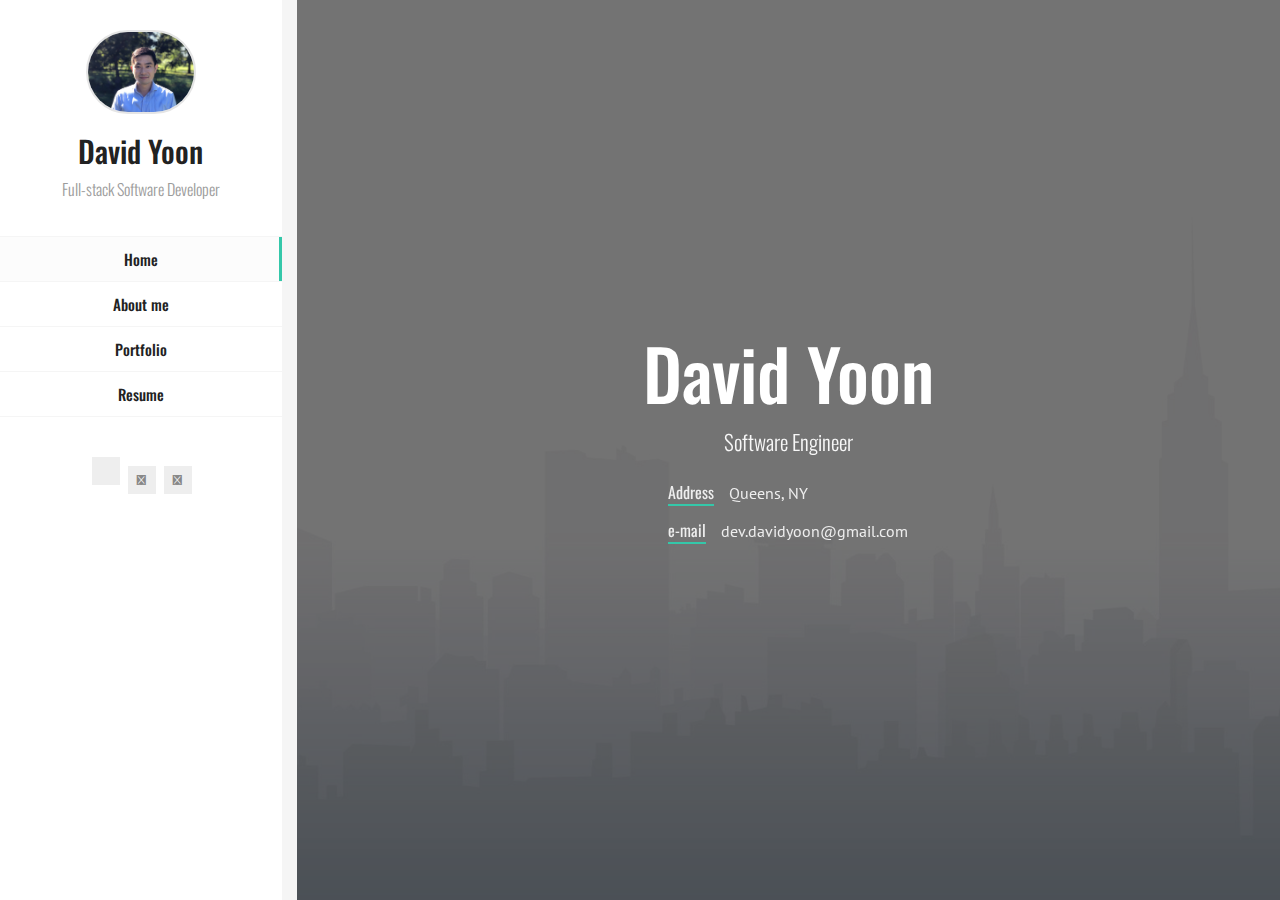
<file: index.html>
<!DOCTYPE html>
<html lang="en" class="no-js">

<head>
  <!-- Global site tag (gtag.js) - Google Analytics -->
  <script async src="https://www.googletagmanager.com/gtag/js?id=UA-140036290-2"></script>
  <script>
    window.dataLayer = window.dataLayer || [];
    function gtag() { dataLayer.push(arguments); }
    gtag('js', new Date());

    gtag('config', 'UA-140036290-2');
  </script>

  <!-- Google Tag Manager -->
  <script>(function (w, d, s, l, i) {
      w[l] = w[l] || []; w[l].push({
        'gtm.start':
          new Date().getTime(), event: 'gtm.js'
      }); var f = d.getElementsByTagName(s)[0],
        j = d.createElement(s), dl = l != 'dataLayer' ? '&l=' + l : ''; j.async = true; j.src =
          'https://www.googletagmanager.com/gtm.js?id=' + i + dl; f.parentNode.insertBefore(j, f);
    })(window, document, 'script', 'dataLayer', 'GTM-KD7G4PC');</script>
  <!-- End Google Tag Manager -->

  <meta charset="UTF-8" />
  <meta http-equiv="X-UA-Compatible" content="IE=edge">
  <title>David Yoon - Full-stack Software Engineer</title>
  <meta name="viewport" content="width=device-width, initial-scale=1, maximum-scale=1" />
  <meta name="description" content="David Yoon - Full-stack Software Engineer" />
  <meta name="keywords" content="vcard, resposnive, retina, resume, jquery, css3, bootstrap, Sunshine, portfolio" />
  <meta name="author" content="lmtheme" />
  <link rel="shortcut icon" href="favicon.png">

  <link rel="stylesheet" href="css/bootstrap.css">
  <link rel="stylesheet" href="css/normalize.css">
  <link rel="stylesheet" href="css/transition-animations.css">
  <link rel="stylesheet" href="css/owl.carousel.css">
  <link rel="stylesheet" href="css/magnific-popup.css">
  <link rel="stylesheet" href="css/animate.css">
  <link rel="stylesheet" href="css/main.css" type="text/css">

  <script src="js/jquery-2.1.3.min.js"></script>
  <script src="js/modernizr.custom.js"></script>

  <script src='https://www.google.com/recaptcha/api.js'></script>
  <link rel="stylesheet" href="https://use.fontawesome.com/releases/v5.8.2/css/all.css"
    integrity="sha384-oS3vJWv+0UjzBfQzYUhtDYW+Pj2yciDJxpsK1OYPAYjqT085Qq/1cq5FLXAZQ7Ay" crossorigin="anonymous">
</head>

<body>
  <!-- Google Tag Manager (noscript) -->
  <noscript><iframe src="https://www.googletagmanager.com/ns.html?id=GTM-KD7G4PC" height="0" width="0"
      style="display:none;visibility:hidden"></iframe></noscript>
  <!-- End Google Tag Manager (noscript) -->

  <!-- Loading animation -->
  <div class="preloader">
    <div class="preloader-animation">
      <div class="dot1"></div>
      <div class="dot2"></div>
    </div>
  </div>
  <!-- /Loading animation -->

  <div id="page" class="page">
    <!-- Header -->
    <header id="site_header" class="header mobile-menu-hide">
      <div class="my-photo">
        <img src="images/outdoor_profile.jpeg" alt="image">
        <div class="mask"></div>
      </div>

      <div class="site-title-block">
        <h1 class="site-title">David Yoon</h1>
        <p class="site-description">Full-stack Software Developer</p>
      </div>

      <!-- Navigation & Social buttons -->
      <div class="site-nav">
        <!-- Main menu -->
        <ul id="nav" class="site-main-menu">
          <!-- About Me Subpage link -->
          <li>
            <a class="pt-trigger" href="#home" data-animation="58" data-goto="1">Home</a>
            <!-- href value = data-id without # of .pt-page. Data-goto is the number of section -->
          </li>
          <!-- /About Me Subpage link -->
          <!-- About Me Subpage link -->
          <li>
            <a class="pt-trigger" href="#about_me" data-animation="59" data-goto="2">About me</a>
          </li>
          <!-- /About Me Subpage link -->
          <li>
            <a class="pt-trigger" href="#portfolio" data-animation="61" data-goto="4">Portfolio</a>
          </li>
          <li>
            <a class="pt-trigger" href="#resume" data-animation="60" data-goto="3">Resume</a>
          </li>
          <!-- <li>
              <a class="pt-trigger" href="#contact" data-animation="59" data-goto="5">Contact</a>
            </li> -->
        </ul>
        <!-- /Main menu -->

        <!-- Social buttons -->
        <ul class="social-links">
          <li><a class="tip social-button" href="https://www.linkedin.com/in/davidyoon85/" title="LinkedIn"><i
                class="fab fa-linkedin-in"></i></a></li>
          <!-- Full list of social icons: http://fontawesome.io/icons/#brand -->
          <li><a class="tip social-button" href="https://github.com/davidyoon85" title="Github"><i
                class="fab fa-github-alt"></i></a></li>
          <li><a class="tip social-button" href="https://angel.co/david-yoon-13" title="AngelList"><i
                class="fab fa-angellist"></i></a></li>
        </ul>
        <!-- /Social buttons -->
      </div>
      <!-- Navigation & Social buttons -->
    </header>
    <!-- /Header -->

    <!-- Mobile Header -->
    <div class="mobile-header mobile-visible">
      <div class="mobile-logo-container">
        <div class="mobile-site-title">David Yoon</div>
      </div>

      <a class="menu-toggle mobile-visible">
        <i class="fa fa-bars"></i>
      </a>
    </div>
    <!-- /Mobile Header -->

    <!-- Main Content -->
    <div id="main" class="site-main">
      <!-- Page changer wrapper -->
      <div class="pt-wrapper">
        <!-- Subpages -->
        <div class="subpages">

          <!-- Home Subpage -->
          <section class="pt-page pt-page-1 section-with-bg section-paddings-0"
            style="background-image: url(images/city.jpg);" data-id="home">
            <div class="home-page-block-bg">
              <div class="mask"></div>
            </div>
            <div class="home-page-block">
              <div class="v-align">
                <h2>David Yoon</h2>
                <div id="rotate" class="text-rotate">
                  <div>
                    <p class="home-page-description">Software Engineer</p>
                  </div>
                  <div>
                    <p class="home-page-description">Full Stack Developer</p>
                  </div>
                </div>

                <div class="block end" style="text-align: center">
                  <ul class="info-list">
                    <!-- <li><span class="title">Age</span><span class="value">33</span></li> -->
                    <li><span class="title">Address</span><span class="value">Queens, NY</span></li>
                    <li><span class="title">e-mail</span><span class="value"><a
                          href="mailto:dev.davidyoon@gmail.com">dev.davidyoon@gmail.com</a></span></li>
                  </ul>
                </div>
              </div>
            </div>
          </section>
          <!-- End of Home Subpage -->

          <!-- About Me Subpage -->
          <section class="pt-page pt-page-2" data-id="about_me">
            <div class="section-title-block">
              <h2 class="section-title">About Me</h2>
            </div>

            <div class="row">
              <div class="col-sm-6 col-md-6 subpage-block">
                <div class="general-info">
                  <h3>I am a Software Engineer</h3>
                  <p>I'm David, a passionate software engineer who has a background in working with people. I have
                    experience building dynamic web applications. I am knowledgeable in React, Redux, Ruby on Rails and
                    PostgresSQL.</p>
                  <p>Over the years, while working with smart technology in the education industry, I've witnessed the
                    impact that technology is having on the world around us. An acute appreciation for this significant
                    force along with my innate affinity for problem-solving have led me to pursue web development.</p>
                </div>
              </div>
            </div>

            <!-- Fun facts block -->
            <div class="block-title">
              <h3>Fun Facts</h3>
            </div>

            <div class="row">
              <div class="col-sm-6 col-md-3 subpage-block">
                <div class="fun-fact-block gray-bg">
                  <i class="pe-7s-icon pe-7s-plane"></i>
                  <h4>Years Overseas</h4>
                  <span class="fun-value">9</span>
                </div>
              </div>

              <div class="col-sm-6 col-md-3 subpage-block">
                <div class="fun-fact-block gray-bg">
                  <i class="pe-7s-icon pe-7s-joy"></i>
                  <h4>Games Mastered</h4>
                  <span class="fun-value">4</span>
                </div>
              </div>

              <div class="col-sm-6 col-md-3 subpage-block">
                <div class="fun-fact-block">
                  <i class="pe-7s-icon pe-7s-coffee"></i>
                  <h4>Coffee Consumed</h4>
                  <span class="fun-value">16,428</span>
                </div>
              </div>
            </div>
            <!-- End of Fun fucts block -->
          </section>
          <!-- End of About Me Subpage -->

          <!-- Resume Subpage -->
          <section class="pt-page pt-page-3" data-id="resume">
            <div class="section-title-block">
              <h2 class="section-title">Resume</h2>
            </div>

            <div class="row">
              <div class="col-sm-6 col-md-4 subpage-block">
                <div class="block-title">
                  <h3>Education</h3>
                </div>
                <div class="timeline">
                  <!-- Single event -->
                  <div class="timeline-event te-primary">
                    <h5 class="event-date">2019</h5>
                    <h4 class="event-name">Web Development</h4>
                    <span class="event-description">App Academy</span>
                    <p>Completed a rigorous 1000-hour full-stack web development course with a highly competitive
                      program that accepts &#60;3% of applicants.</p>
                  </div>
                  <!-- Single event -->
                  <div class="timeline-event te-primary">
                    <h5 class="event-date">2009</h5>
                    <h4 class="event-name">Finance and Investments</h4>
                    <span class="event-description">Baruch College</span>
                  </div>
                </div>
              </div>

              <div class="col-sm-6 col-md-4 subpage-block">
                <div class="block-title">
                  <h3>Experience</h3>
                </div>
                <div class="timeline">
                  <!-- Single event -->
                  <div class="timeline-event te-primary">
                    <h5 class="event-date">November 2019 - Present</h5>
                    <h4 class="event-name">Full Stack Developer</h4>
                    <span class="event-description">LineVision</span>
                    <p>Working on both the front and back ends of LineVision’s web application using React, Material UI,
                      Node.js, AWS Lambda/Serverless, and more! My main responsibility is to create, test, and implement
                      features on the client-facing portal.</p>
                  </div>
                  <!-- Single event -->
                  <div class="timeline-event te-primary">
                    <h5 class="event-date">August 2019 - November 2019</h5>
                    <h4 class="event-name">Freelance Full Stack Developer</h4>
                    <span class="event-description">New Mission Church</span>
                    <p>Create a responsive single-page web app using MongoDB, Express, React, Node and Bootstrap. </p>
                  </div>
                  <!-- Single event -->
                  <div class="timeline-event te-primary">
                    <h5 class="event-date">August 2016 - November 2018</h5>
                    <h4 class="event-name">Training Manager</h4>
                    <span class="event-description">Chungdahm Learning</span>
                    <p>
                      Headed training center operations; managed 18 trainers and oversaw the onboarding of 100+ teachers
                      every
                      quarter.
                    </p>
                  </div>
                </div>
              </div>

              <div class="col-sm-6 col-md-4 subpage-block">

                <div class="block-title">
                  <h3>Coding Skills</h3>
                </div>
                <div class="skills-info">
                  <h4>React</h4>
                  <div class="skill-container">
                    <div class="skill-percentage skill-10"></div>
                  </div>

                  <h4>Redux</h4>
                  <div class="skill-container">
                    <div class="skill-percentage skill-10"></div>
                  </div>

                  <h4>Node</h4>
                  <div class="skill-container">
                    <div class="skill-percentage skill-4"></div>
                  </div>

                  <h4>Express</h4>
                  <div class="skill-container">
                    <div class="skill-percentage skill-4"></div>
                  </div>

                  <h4>JavaScript</h4>
                  <div class="skill-container">
                    <div class="skill-percentage skill-10"></div>
                  </div>

                  <h4>PostgreSQL</h4>
                  <div class="skill-container">
                    <div class="skill-percentage skill-4"></div>
                  </div>

                  <h4>MongoDB</h4>
                  <div class="skill-container">
                    <div class="skill-percentage skill-4"></div>
                  </div>

                  <h4>jQuery</h4>
                  <div class="skill-container">
                    <div class="skill-percentage skill-5"></div>
                  </div>

                  <h4>Ruby</h4>
                  <div class="skill-container">
                    <div class="skill-percentage skill-4"></div>
                  </div>

                  <h4>Ruby on Rails</h4>
                  <div class="skill-container">
                    <div class="skill-percentage skill-5"></div>
                  </div>

                  <h4>HTML</h4>
                  <div class="skill-container">
                    <div class="skill-percentage skill-10"></div>
                  </div>

                  <h4>CSS</h4>
                  <div class="skill-container">
                    <div class="skill-percentage skill-10"></div>
                  </div>
                </div>
              </div>
            </div>
            <div class="row">
              <div class="col-sm-12 col-md-12">
                <div class="download-cv-block">
                  <a class="button" href="files/david_yoon_resume.pdf" download>Download Resume</a>
                </div>
              </div>
            </div>
          </section>
          <!-- End Resume Subpage -->


          <!-- Portfolio Subpage -->
          <section class="pt-page pt-page-4" data-id="portfolio">
            <div class="section-title-block">
              <h2 class="section-title">Portfolio</h2>
              <!-- <h5 class="section-description">My Best Works</h5> -->
            </div>

            <!-- Portfolio Content -->
            <div class="portfolio-content">

              <!-- Portfolio Grid -->
              <div id="portfolio_grid" class="portfolio-grid portfolio-masonry masonry-grid-3">

                <!-- Portfolio Item 1 -->
                <figure class="item">
                  <a href="https://camp-away.herokuapp.com/#/" title="CampAway">
                    <img src="images/portfolio/campaway.png" alt="CampAway">
                    <div>
                      <h5 class="name">CampAway</h5>
                      <!-- <small>Media</small> -->
                      <!-- <i class="fa fa-image"></i> -->
                    </div>
                  </a>
                  <a class="portfolio_github" href="https://github.com/davidyoon85/CampAway">View code on Github</a>
                </figure>
                <!-- /Portfolio Item 1 -->

                <!-- Portfolio Item 2 -->
                <figure class="item">
                  <a href="https://davidyoon85.github.io/Toggle" title="Toggle">
                    <img src="images/portfolio/toggle.png" alt="Toggle">
                    <div>
                      <h5 class="name">Toggle</h5>
                      <!-- <small>Media</small> -->
                      <!-- <i class="fa fa-image"></i> -->
                    </div>
                  </a>

                  <a class="portfolio_github" href="https://github.com/davidyoon85/Toggle">View code on Github</a>

                </figure>
                <!-- /Portfolio Item 2 -->

              </div>
              <!-- /Portfolio Grid -->

            </div>
            <!-- /Portfolio Content -->

          </section>
          <!-- /Portfolio Subpage -->

          <!-- Contact Subpage -->
          <section class="pt-page pt-page-6" data-id="contact">
            <div class="section-title-block">
              <h2 class="section-title">Contact</h2>
              <h5 class="section-description">Get in Touch</h5>
            </div>

            <div class="row">
              <div class="col-sm-6 col-md-6 subpage-block">
                <div class="block-title">
                  <h3>Get in Touch</h3>
                </div>
                <p>
                  I would love to hear from you! So, feel free to reach out with any opportunities or any questions
                  about my work.
                </p>
                <div class="contact-info-block">
                  <div class="ci-icon">
                    <i class="pe-7s-icon pe-7s-map-marker"></i>
                  </div>
                  <div class="ci-text">
                    <h5>New York, USA</h5>
                  </div>
                </div>
                <div class="contact-info-block">
                  <div class="ci-icon">
                    <i class="pe-7s-icon pe-7s-mail"></i>
                  </div>
                  <div class="ci-text">
                    <h5>dev.davidyoon@gmail.com</h5>
                  </div>
                </div>
              </div>
              <!-- <div class="contact-info-block">
                    <div class="ci-icon">
                      <i class="pe-7s-icon pe-7s-check"></i>
                    </div>
                    <div class="ci-text">
                      <h5>Freelance Available</h5>
                    </div>
                  </div> -->
            </div>

            <div class="col-sm-6 col-md-6 subpage-block">
              <div class="block-title">
                <h3>Contact Form</h3>
              </div>
              <form id="contact-form" method="post" action="contact_form/contact_form.php">

                <div class="messages"></div>

                <div class="controls">
                  <div class="form-group">
                    <input id="form_name" type="text" name="name" class="form-control" placeholder="Full Name"
                      required="required" data-error="Name is required.">
                    <div class="form-control-border"></div>
                    <i class="form-control-icon fa fa-user"></i>
                    <div class="help-block with-errors"></div>
                  </div>

                  <div class="form-group">
                    <input id="form_email" type="email" name="email" class="form-control" placeholder="Email Address"
                      required="required" data-error="Valid email is required.">
                    <div class="form-control-border"></div>
                    <i class="form-control-icon fa fa-envelope"></i>
                    <div class="help-block with-errors"></div>
                  </div>

                  <div class="form-group">
                    <textarea id="form_message" name="message" class="form-control" placeholder="Message for me"
                      rows="4" required="required" data-error="Please, leave me a message."></textarea>
                    <div class="form-control-border"></div>
                    <i class="form-control-icon fa fa-comment"></i>
                    <div class="help-block with-errors"></div>
                  </div>

                  <div class="g-recaptcha" data-sitekey="6LffUqMUAAAAAF1uDh7Fs0uoZp2kWSaxUsX8rmYd"
                    data-callback="correctCaptcha"></div>

                  <input type="submit" class="button btn-send" value="Send message">
                </div>
              </form>
            </div>
        </div>
        </section>
        <!-- End Contact Subpage -->

      </div>
    </div>
    <!-- /Page changer wrapper -->
  </div>
  <!-- /Main Content -->
  </div>

  <script src="js/bootstrap.min.js"></script>
  <script src="js/page-transition.js"></script>
  <script src="js/imagesloaded.pkgd.min.js"></script>
  <script src="js/validator.js"></script>
  <script src="js/jquery.shuffle.min.js"></script>
  <script src="js/masonry.pkgd.min.js"></script>
  <script src="js/owl.carousel.min.js"></script>
  <script src="js/jquery.magnific-popup.min.js"></script>
  <script src="js/jquery.hoverdir.js"></script>
  <script src="js/main.js"></script>

</body>

</html>
</file>
<file: css/transition-animations.css>
/* animation sets */

/* move from / to  */

.pt-page-moveToLeft {
	-webkit-animation: moveToLeft .6s ease both;
	animation: moveToLeft .6s ease both;
}

.pt-page-moveFromLeft {
	-webkit-animation: moveFromLeft .6s ease both;
	animation: moveFromLeft .6s ease both;
}

.pt-page-moveToRight {
	-webkit-animation: moveToRight .6s ease both;
	animation: moveToRight .6s ease both;
}

.pt-page-moveFromRight {
	-webkit-animation: moveFromRight .6s ease both;
	animation: moveFromRight .6s ease both;
}

.pt-page-moveToTop {
	-webkit-animation: moveToTop .6s ease both;
	animation: moveToTop .6s ease both;
}

.pt-page-moveFromTop {
	-webkit-animation: moveFromTop .6s ease both;
	animation: moveFromTop .6s ease both;
}

.pt-page-moveToBottom {
	-webkit-animation: moveToBottom .6s ease both;
	animation: moveToBottom .6s ease both;
}

.pt-page-moveFromBottom {
	-webkit-animation: moveFromBottom .6s ease both;
	animation: moveFromBottom .6s ease both;
}

/* fade */

.pt-page-fade {
	-webkit-animation: fade .7s ease both;
	animation: fade .7s ease both;
}

/* move from / to and fade */

.pt-page-moveToLeftFade {
	-webkit-animation: moveToLeftFade .7s ease both;
	animation: moveToLeftFade .7s ease both;
}

.pt-page-moveFromLeftFade {
	-webkit-animation: moveFromLeftFade .7s ease both;
	animation: moveFromLeftFade .7s ease both;
}

.pt-page-moveToRightFade {
	-webkit-animation: moveToRightFade .7s ease both;
	animation: moveToRightFade .7s ease both;
}

.pt-page-moveFromRightFade {
	-webkit-animation: moveFromRightFade .7s ease both;
	animation: moveFromRightFade .7s ease both;
}

.pt-page-moveToTopFade {
	-webkit-animation: moveToTopFade .7s ease both;
	animation: moveToTopFade .7s ease both;
}

.pt-page-moveFromTopFade {
	-webkit-animation: moveFromTopFade .7s ease both;
	animation: moveFromTopFade .7s ease both;
}

.pt-page-moveToBottomFade {
	-webkit-animation: moveToBottomFade .7s ease both;
	animation: moveToBottomFade .7s ease both;
}

.pt-page-moveFromBottomFade {
	-webkit-animation: moveFromBottomFade .7s ease both;
	animation: moveFromBottomFade .7s ease both;
}

/* move to with different easing */

.pt-page-moveToLeftEasing {
	-webkit-animation: moveToLeft .7s ease-in-out both;
	animation: moveToLeft .7s ease-in-out both;
}
.pt-page-moveToRightEasing {
	-webkit-animation: moveToRight .7s ease-in-out both;
	animation: moveToRight .7s ease-in-out both;
}
.pt-page-moveToTopEasing {
	-webkit-animation: moveToTop .7s ease-in-out both;
	animation: moveToTop .7s ease-in-out both;
}
.pt-page-moveToBottomEasing {
	-webkit-animation: moveToBottom .7s ease-in-out both;
	animation: moveToBottom .7s ease-in-out both;
}

/********************************* keyframes **************************************/

/* move from / to  */

@-webkit-keyframes moveToLeft {
	from { }
	to { -webkit-transform: translateX(-100%); }
}
@keyframes moveToLeft {
	from { }
	to { -webkit-transform: translateX(-100%); transform: translateX(-100%); }
}

@-webkit-keyframes moveFromLeft {
	from { -webkit-transform: translateX(-100%); }
}
@keyframes moveFromLeft {
	from { -webkit-transform: translateX(-100%); transform: translateX(-100%); }
}

@-webkit-keyframes moveToRight { 
	from { }
	to { -webkit-transform: translateX(100%); }
}
@keyframes moveToRight { 
	from { }
	to { -webkit-transform: translateX(100%); transform: translateX(100%); }
}

@-webkit-keyframes moveFromRight {
	from { -webkit-transform: translateX(100%); }
}
@keyframes moveFromRight {
	from { -webkit-transform: translateX(100%); transform: translateX(100%); }
}

@-webkit-keyframes moveToTop {
	from { }
	to { -webkit-transform: translateY(-100%); }
}
@keyframes moveToTop {
	from { }
	to { -webkit-transform: translateY(-100%); transform: translateY(-100%); }
}

@-webkit-keyframes moveFromTop {
	from { -webkit-transform: translateY(-100%); }
}
@keyframes moveFromTop {
	from { -webkit-transform: translateY(-100%); transform: translateY(-100%); }
}

@-webkit-keyframes moveToBottom {
	from { }
	to { -webkit-transform: translateY(100%); }
}
@keyframes moveToBottom {
	from { }
	to { -webkit-transform: translateY(100%); transform: translateY(100%); }
}

@-webkit-keyframes moveFromBottom {
	from { -webkit-transform: translateY(100%); }
}
@keyframes moveFromBottom {
	from { -webkit-transform: translateY(100%); transform: translateY(100%); }
}

/* fade */

@-webkit-keyframes fade {
	from { }
	to { opacity: 0.3; }
}
@keyframes fade {
	from { }
	to { opacity: 0.3; }
}

/* move from / to and fade */

@-webkit-keyframes moveToLeftFade {
	from { }
	to { opacity: 0.3; -webkit-transform: translateX(-100%); }
}
@keyframes moveToLeftFade {
	from { }
	to { opacity: 0.3; -webkit-transform: translateX(-100%); transform: translateX(-100%); }
}

@-webkit-keyframes moveFromLeftFade {
	from { opacity: 0.3; -webkit-transform: translateX(-100%); }
}
@keyframes moveFromLeftFade {
	from { opacity: 0.3; -webkit-transform: translateX(-100%); transform: translateX(-100%); }
}

@-webkit-keyframes moveToRightFade {
	from { }
	to { opacity: 0.3; -webkit-transform: translateX(100%); }
}
@keyframes moveToRightFade {
	from { }
	to { opacity: 0.3; -webkit-transform: translateX(100%); transform: translateX(100%); }
}

@-webkit-keyframes moveFromRightFade {
	from { opacity: 0.3; -webkit-transform: translateX(100%); }
}
@keyframes moveFromRightFade {
	from { opacity: 0.3; -webkit-transform: translateX(100%); transform: translateX(100%); }
}

@-webkit-keyframes moveToTopFade {
	from { }
	to { opacity: 0.3; -webkit-transform: translateY(-100%); }
}
@keyframes moveToTopFade {
	from { }
	to { opacity: 0.3; -webkit-transform: translateY(-100%); transform: translateY(-100%); }
}

@-webkit-keyframes moveFromTopFade {
	from { opacity: 0.3; -webkit-transform: translateY(-100%); }
}
@keyframes moveFromTopFade {
	from { opacity: 0.3; -webkit-transform: translateY(-100%); transform: translateY(-100%); }
}

@-webkit-keyframes moveToBottomFade {
	from { }
	to { opacity: 0.3; -webkit-transform: translateY(100%); }
}
@keyframes moveToBottomFade {
	from { }
	to { opacity: 0.3; -webkit-transform: translateY(100%); transform: translateY(100%); }
}

@-webkit-keyframes moveFromBottomFade {
	from { opacity: 0.3; -webkit-transform: translateY(100%); }
}
@keyframes moveFromBottomFade {
	from { opacity: 0.3; -webkit-transform: translateY(100%); transform: translateY(100%); }
}

/* scale and fade */

.pt-page-scaleDown {
	-webkit-animation: scaleDown .7s ease both;
	animation: scaleDown .7s ease both;
}

.pt-page-scaleUp {
	-webkit-animation: scaleUp .7s ease both;
	animation: scaleUp .7s ease both;
}

.pt-page-scaleUpDown {
	-webkit-animation: scaleUpDown .5s ease both;
	animation: scaleUpDown .5s ease both;
}

.pt-page-scaleDownUp {
	-webkit-animation: scaleDownUp .5s ease both;
	animation: scaleDownUp .5s ease both;
}

.pt-page-scaleDownCenter {
	-webkit-animation: scaleDownCenter .4s ease-in both;
	animation: scaleDownCenter .4s ease-in both;
}

.pt-page-scaleUpCenter {
	-webkit-animation: scaleUpCenter .4s ease-out both;
	animation: scaleUpCenter .4s ease-out both;
}

/********************************* keyframes **************************************/

/* scale and fade */

@-webkit-keyframes scaleDown {
	from { }
	to { opacity: 0; -webkit-transform: scale(.8); }
}
@keyframes scaleDown {
	from { }
	to { opacity: 0; -webkit-transform: scale(.8); transform: scale(.8); }
}

@-webkit-keyframes scaleUp {
	from { opacity: 0; -webkit-transform: scale(.8); }
}
@keyframes scaleUp {
	from { opacity: 0; -webkit-transform: scale(.8); transform: scale(.8); }
}

@-webkit-keyframes scaleUpDown {
	from { opacity: 0; -webkit-transform: scale(1.2); }
}
@keyframes scaleUpDown {
	from { opacity: 0; -webkit-transform: scale(1.2); transform: scale(1.2); }
}

@-webkit-keyframes scaleDownUp {
	from { }
	to { opacity: 0; -webkit-transform: scale(1.2); }
}
@keyframes scaleDownUp {
	from { }
	to { opacity: 0; -webkit-transform: scale(1.2); transform: scale(1.2); }
}

@-webkit-keyframes scaleDownCenter {
	from { }
	to { opacity: 0; -webkit-transform: scale(.7); }
}
@keyframes scaleDownCenter {
	from { }
	to { opacity: 0; -webkit-transform: scale(.7); transform: scale(.7); }
}

@-webkit-keyframes scaleUpCenter {
	from { opacity: 0; -webkit-transform: scale(.7); }
}
@keyframes scaleUpCenter {
	from { opacity: 0; -webkit-transform: scale(.7); transform: scale(.7); }
}

/* rotate sides first and scale */

.pt-page-rotateRightSideFirst {
	-webkit-transform-origin: 0% 50%;
	transform-origin: 0% 50%;
	-webkit-animation: rotateRightSideFirst .8s both ease-in;
	animation: rotateRightSideFirst .8s both ease-in;
}
.pt-page-rotateLeftSideFirst {
	-webkit-transform-origin: 100% 50%;
	transform-origin: 100% 50%;
	-webkit-animation: rotateLeftSideFirst .8s both ease-in;
	animation: rotateLeftSideFirst .8s both ease-in;
}
.pt-page-rotateTopSideFirst {
	-webkit-transform-origin: 50% 100%;
	transform-origin: 50% 100%;
	-webkit-animation: rotateTopSideFirst .8s both ease-in;
	animation: rotateTopSideFirst .8s both ease-in;
}
.pt-page-rotateBottomSideFirst {
	-webkit-transform-origin: 50% 0%;
	transform-origin: 50% 0%;
	-webkit-animation: rotateBottomSideFirst .8s both ease-in;
	animation: rotateBottomSideFirst .8s both ease-in;
}

/* flip */

.pt-page-flipOutRight {
	-webkit-transform-origin: 50% 50%;
	transform-origin: 50% 50%;
	-webkit-animation: flipOutRight .5s both ease-in;
	animation: flipOutRight .5s both ease-in;
}
.pt-page-flipInLeft {
	-webkit-transform-origin: 50% 50%;
	transform-origin: 50% 50%;
	-webkit-animation: flipInLeft .5s both ease-out;
	animation: flipInLeft .5s both ease-out;
}
.pt-page-flipOutLeft {
	-webkit-transform-origin: 50% 50%;
	transform-origin: 50% 50%;
	-webkit-animation: flipOutLeft .5s both ease-in;
	animation: flipOutLeft .5s both ease-in;
}
.pt-page-flipInRight {
	-webkit-transform-origin: 50% 50%;
	transform-origin: 50% 50%;
	-webkit-animation: flipInRight .5s both ease-out;
	animation: flipInRight .5s both ease-out;
}
.pt-page-flipOutTop {
	-webkit-transform-origin: 50% 50%;
	transform-origin: 50% 50%;
	-webkit-animation: flipOutTop .5s both ease-in;
	animation: flipOutTop .5s both ease-in;
}
.pt-page-flipInBottom {
	-webkit-transform-origin: 50% 50%;
	transform-origin: 50% 50%;
	-webkit-animation: flipInBottom .5s both ease-out;
	animation: flipInBottom .5s both ease-out;
}
.pt-page-flipOutBottom {
	-webkit-transform-origin: 50% 50%;
	transform-origin: 50% 50%;
	-webkit-animation: flipOutBottom .5s both ease-in;
	animation: flipOutBottom .5s both ease-in;
}
.pt-page-flipInTop {
	-webkit-transform-origin: 50% 50%;
	transform-origin: 50% 50%;
	-webkit-animation: flipInTop .5s both ease-out;
	animation: flipInTop .5s both ease-out;
}

/* rotate fall */

.pt-page-rotateFall {
	-webkit-transform-origin: 0% 0%;
	transform-origin: 0% 0%;
	-webkit-animation: rotateFall 1s both ease-in;
	animation: rotateFall 1s both ease-in;
}

/* rotate newspaper */
.pt-page-rotateOutNewspaper {
	-webkit-transform-origin: 50% 50%;
	transform-origin: 50% 50%;
	-webkit-animation: rotateOutNewspaper .5s both ease-in;
	animation: rotateOutNewspaper .5s both ease-in;
}
.pt-page-rotateInNewspaper {
	-webkit-transform-origin: 50% 50%;
	transform-origin: 50% 50%;
	-webkit-animation: rotateInNewspaper .5s both ease-out;
	animation: rotateInNewspaper .5s both ease-out;
}

/* push */
.pt-page-rotatePushLeft {
	-webkit-transform-origin: 0% 50%;
	transform-origin: 0% 50%;
	-webkit-animation: rotatePushLeft .8s both ease;
	animation: rotatePushLeft .8s both ease;
}
.pt-page-rotatePushRight {
	-webkit-transform-origin: 100% 50%;
	transform-origin: 100% 50%;
	-webkit-animation: rotatePushRight .8s both ease;
	animation: rotatePushRight .8s both ease;
}
.pt-page-rotatePushTop {
	-webkit-transform-origin: 50% 0%;
	transform-origin: 50% 0%;
	-webkit-animation: rotatePushTop .8s both ease;
	animation: rotatePushTop .8s both ease;
}
.pt-page-rotatePushBottom {
	-webkit-transform-origin: 50% 100%;
	transform-origin: 50% 100%;
	-webkit-animation: rotatePushBottom .8s both ease;
	animation: rotatePushBottom .8s both ease;
}

/* pull */
.pt-page-rotatePullRight {
	-webkit-transform-origin: 100% 50%;
	transform-origin: 100% 50%;
	-webkit-animation: rotatePullRight .5s both ease;
	animation: rotatePullRight .5s both ease;
}
.pt-page-rotatePullLeft {
	-webkit-transform-origin: 0% 50%;
	transform-origin: 0% 50%;
	-webkit-animation: rotatePullLeft .5s both ease;
	animation: rotatePullLeft .5s both ease;
}
.pt-page-rotatePullTop {
	-webkit-transform-origin: 50% 0%;
	transform-origin: 50% 0%;
	-webkit-animation: rotatePullTop .5s both ease;
	animation: rotatePullTop .5s both ease;
}
.pt-page-rotatePullBottom {
	-webkit-transform-origin: 50% 100%;
	transform-origin: 50% 100%;
	-webkit-animation: rotatePullBottom .5s both ease;
	animation: rotatePullBottom .5s both ease;
}

/* fold */
.pt-page-rotateFoldRight {
	-webkit-transform-origin: 0% 50%;
	transform-origin: 0% 50%;
	-webkit-animation: rotateFoldRight .7s both ease;
	animation: rotateFoldRight .7s both ease;
}
.pt-page-rotateFoldLeft {
	-webkit-transform-origin: 100% 50%;
	transform-origin: 100% 50%;
	-webkit-animation: rotateFoldLeft .7s both ease;
	animation: rotateFoldLeft .7s both ease;
}
.pt-page-rotateFoldTop {
	-webkit-transform-origin: 50% 100%;
	transform-origin: 50% 100%;
	-webkit-animation: rotateFoldTop .7s both ease;
	animation: rotateFoldTop .7s both ease;
}
.pt-page-rotateFoldBottom {
	-webkit-transform-origin: 50% 0%;
	transform-origin: 50% 0%;
	-webkit-animation: rotateFoldBottom .7s both ease;
	animation: rotateFoldBottom .7s both ease;
}

/* unfold */
.pt-page-rotateUnfoldLeft {
	-webkit-transform-origin: 100% 50%;
	transform-origin: 100% 50%;
	-webkit-animation: rotateUnfoldLeft .7s both ease;
	animation: rotateUnfoldLeft .7s both ease;
}
.pt-page-rotateUnfoldRight {
	-webkit-transform-origin: 0% 50%;
	transform-origin: 0% 50%;
	-webkit-animation: rotateUnfoldRight .7s both ease;
	animation: rotateUnfoldRight .7s both ease;
}
.pt-page-rotateUnfoldTop {
	-webkit-transform-origin: 50% 100%;
	transform-origin: 50% 100%;
	-webkit-animation: rotateUnfoldTop .7s both ease;
	animation: rotateUnfoldTop .7s both ease;
}
.pt-page-rotateUnfoldBottom {
	-webkit-transform-origin: 50% 0%;
	transform-origin: 50% 0%;
	-webkit-animation: rotateUnfoldBottom .7s both ease;
	animation: rotateUnfoldBottom .7s both ease;
}

/* room walls */
.pt-page-rotateRoomLeftOut {
	-webkit-transform-origin: 100% 50%;
	transform-origin: 100% 50%;
	-webkit-animation: rotateRoomLeftOut .8s both ease;
	animation: rotateRoomLeftOut .8s both ease;
}
.pt-page-rotateRoomLeftIn {
	-webkit-transform-origin: 0% 50%;
	transform-origin: 0% 50%;
	-webkit-animation: rotateRoomLeftIn .8s both ease;
	animation: rotateRoomLeftIn .8s both ease;
}
.pt-page-rotateRoomRightOut {
	-webkit-transform-origin: 0% 50%;
	transform-origin: 0% 50%;
	-webkit-animation: rotateRoomRightOut .8s both ease;
	animation: rotateRoomRightOut .8s both ease;
}
.pt-page-rotateRoomRightIn {
	-webkit-transform-origin: 100% 50%;
	transform-origin: 100% 50%;
	-webkit-animation: rotateRoomRightIn .8s both ease;
	animation: rotateRoomRightIn .8s both ease;
}
.pt-page-rotateRoomTopOut {
	-webkit-transform-origin: 50% 100%;
	transform-origin: 50% 100%;
	-webkit-animation: rotateRoomTopOut .8s both ease;
	animation: rotateRoomTopOut .8s both ease;
}
.pt-page-rotateRoomTopIn {
	-webkit-transform-origin: 50% 0%;
	transform-origin: 50% 0%;
	-webkit-animation: rotateRoomTopIn .8s both ease;
	animation: rotateRoomTopIn .8s both ease;
}
.pt-page-rotateRoomBottomOut {
	-webkit-transform-origin: 50% 0%;
	transform-origin: 50% 0%;
	-webkit-animation: rotateRoomBottomOut .8s both ease;
	animation: rotateRoomBottomOut .8s both ease;
}
.pt-page-rotateRoomBottomIn {
	-webkit-transform-origin: 50% 100%;
	transform-origin: 50% 100%;
	-webkit-animation: rotateRoomBottomIn .8s both ease;
	animation: rotateRoomBottomIn .8s both ease;
}

/* cube */
.pt-page-rotateCubeLeftOut {
	-webkit-transform-origin: 100% 50%;
	transform-origin: 100% 50%;
	-webkit-animation: rotateCubeLeftOut .6s both ease-in;
	animation: rotateCubeLeftOut .6s both ease-in;
}
.pt-page-rotateCubeLeftIn {
	-webkit-transform-origin: 0% 50%;
	transform-origin: 0% 50%;
	-webkit-animation: rotateCubeLeftIn .6s both ease-in;
	animation: rotateCubeLeftIn .6s both ease-in;
}
.pt-page-rotateCubeRightOut {
	-webkit-transform-origin: 0% 50%;
	transform-origin: 0% 50%;
	-webkit-animation: rotateCubeRightOut .6s both ease-in;
	animation: rotateCubeRightOut .6s both ease-in;
}
.pt-page-rotateCubeRightIn {
	-webkit-transform-origin: 100% 50%;
	transform-origin: 100% 50%;
	-webkit-animation: rotateCubeRightIn .6s both ease-in;
	animation: rotateCubeRightIn .6s both ease-in;
}
.pt-page-rotateCubeTopOut {
	-webkit-transform-origin: 50% 100%;
	transform-origin: 50% 100%;
	-webkit-animation: rotateCubeTopOut .6s both ease-in;
	animation: rotateCubeTopOut .6s both ease-in;
}
.pt-page-rotateCubeTopIn {
	-webkit-transform-origin: 50% 0%;
	transform-origin: 50% 0%;
	-webkit-animation: rotateCubeTopIn .6s both ease-in;
	animation: rotateCubeTopIn .6s both ease-in;
}
.pt-page-rotateCubeBottomOut {
	-webkit-transform-origin: 50% 0%;
	transform-origin: 50% 0%;
	-webkit-animation: rotateCubeBottomOut .6s both ease-in;
	animation: rotateCubeBottomOut .6s both ease-in;
}
.pt-page-rotateCubeBottomIn {
	-webkit-transform-origin: 50% 100%;
	transform-origin: 50% 100%;
	-webkit-animation: rotateCubeBottomIn .6s both ease-in;
	animation: rotateCubeBottomIn .6s both ease-in;
}

/* carousel */
.pt-page-rotateCarouselLeftOut {
	-webkit-transform-origin: 100% 50%;
	transform-origin: 100% 50%;
	-webkit-animation: rotateCarouselLeftOut .8s both ease;
	animation: rotateCarouselLeftOut .8s both ease;
}
.pt-page-rotateCarouselLeftIn {
	-webkit-transform-origin: 0% 50%;
	transform-origin: 0% 50%;
	-webkit-animation: rotateCarouselLeftIn .8s both ease;
	animation: rotateCarouselLeftIn .8s both ease;
}
.pt-page-rotateCarouselRightOut {
	-webkit-transform-origin: 0% 50%;
	transform-origin: 0% 50%;
	-webkit-animation: rotateCarouselRightOut .8s both ease;
	animation: rotateCarouselRightOut .8s both ease;
}
.pt-page-rotateCarouselRightIn {
	-webkit-transform-origin: 100% 50%;
	transform-origin: 100% 50%;
	-webkit-animation: rotateCarouselRightIn .8s both ease;
	animation: rotateCarouselRightIn .8s both ease;
}
.pt-page-rotateCarouselTopOut {
	-webkit-transform-origin: 50% 100%;
	transform-origin: 50% 100%;
	-webkit-animation: rotateCarouselTopOut .8s both ease;
	animation: rotateCarouselTopOut .8s both ease;
}
.pt-page-rotateCarouselTopIn {
	-webkit-transform-origin: 50% 0%;
	transform-origin: 50% 0%;
	-webkit-animation: rotateCarouselTopIn .8s both ease;
	animation: rotateCarouselTopIn .8s both ease;
}
.pt-page-rotateCarouselBottomOut {
	-webkit-transform-origin: 50% 0%;
	transform-origin: 50% 0%;
	-webkit-animation: rotateCarouselBottomOut .8s both ease;
	animation: rotateCarouselBottomOut .8s both ease;
}
.pt-page-rotateCarouselBottomIn {
	-webkit-transform-origin: 50% 100%;
	transform-origin: 50% 100%;
	-webkit-animation: rotateCarouselBottomIn .8s both ease;
	animation: rotateCarouselBottomIn .8s both ease;
}

/* sides */
.pt-page-rotateSidesOut {
	-webkit-transform-origin: -50% 50%;
	transform-origin: -50% 50%;
	-webkit-animation: rotateSidesOut .5s both ease-in;
	animation: rotateSidesOut .5s both ease-in;
}
.pt-page-rotateSidesIn {
	-webkit-transform-origin: 150% 50%;
	transform-origin: 150% 50%;
	-webkit-animation: rotateSidesIn .5s both ease-out;
	animation: rotateSidesIn .5s both ease-out;
}

/* slide */
.pt-page-rotateSlideOut {
	-webkit-animation: rotateSlideOut 1s both ease;
	animation: rotateSlideOut 1s both ease;
}
.pt-page-rotateSlideIn {
	-webkit-animation: rotateSlideIn 1s both ease;
	animation: rotateSlideIn 1s both ease;
}

/********************************* keyframes **************************************/

/* rotate sides first and scale */

@-webkit-keyframes rotateRightSideFirst {
	0% { }
	40% { -webkit-transform: rotateY(15deg); opacity: .8; -webkit-animation-timing-function: ease-out; }
	100% { -webkit-transform: scale(0.8) translateZ(-200px); opacity:0; }
}
@keyframes rotateRightSideFirst {
	0% { }
	40% { -webkit-transform: rotateY(15deg); transform: rotateY(15deg); opacity: .8; -webkit-animation-timing-function: ease-out; animation-timing-function: ease-out; }
	100% { -webkit-transform: scale(0.8) translateZ(-200px); transform: scale(0.8) translateZ(-200px); opacity:0; }
}

@-webkit-keyframes rotateLeftSideFirst {
	0% { }
	40% { -webkit-transform: rotateY(-15deg); opacity: .8; -webkit-animation-timing-function: ease-out; }
	100% { -webkit-transform: scale(0.8) translateZ(-200px); opacity:0; }
}
@keyframes rotateLeftSideFirst {
	0% { }
	40% { -webkit-transform: rotateY(-15deg); transform: rotateY(-15deg); opacity: .8; -webkit-animation-timing-function: ease-out; animation-timing-function: ease-out; }
	100% { -webkit-transform: scale(0.8) translateZ(-200px); transform: scale(0.8) translateZ(-200px); opacity:0; }
}

@-webkit-keyframes rotateTopSideFirst {
	0% { }
	40% { -webkit-transform: rotateX(15deg); opacity: .8; -webkit-animation-timing-function: ease-out; }
	100% { -webkit-transform: scale(0.8) translateZ(-200px); opacity:0; }
}
@keyframes rotateTopSideFirst {
	0% { }
	40% { -webkit-transform: rotateX(15deg); transform: rotateX(15deg); opacity: .8; -webkit-animation-timing-function: ease-out; animation-timing-function: ease-out; }
	100% { -webkit-transform: scale(0.8) translateZ(-200px); transform: scale(0.8) translateZ(-200px); opacity:0; }
}

@-webkit-keyframes rotateBottomSideFirst {
	0% { }
	40% { -webkit-transform: rotateX(-15deg); opacity: .8; -webkit-animation-timing-function: ease-out; }
	100% { -webkit-transform: scale(0.8) translateZ(-200px); opacity:0; }
}
@keyframes rotateBottomSideFirst {
	0% { }
	40% { -webkit-transform: rotateX(-15deg); transform: rotateX(-15deg); opacity: .8; -webkit-animation-timing-function: ease-out; animation-timing-function: ease-out; }
	100% { -webkit-transform: scale(0.8) translateZ(-200px); transform: scale(0.8) translateZ(-200px); opacity:0; }
}

/* flip */

@-webkit-keyframes flipOutRight {
	from { }
	to { -webkit-transform: translateZ(-1000px) rotateY(90deg); opacity: 0.2; }
}
@keyframes flipOutRight {
	from { }
	to { -webkit-transform: translateZ(-1000px) rotateY(90deg); transform: translateZ(-1000px) rotateY(90deg); opacity: 0.2; }
}

@-webkit-keyframes flipInLeft {
	from { -webkit-transform: translateZ(-1000px) rotateY(-90deg); opacity: 0.2; }
}
@keyframes flipInLeft {
	from { -webkit-transform: translateZ(-1000px) rotateY(-90deg); transform: translateZ(-1000px) rotateY(-90deg); opacity: 0.2; }
}

@-webkit-keyframes flipOutLeft {
	from { }
	to { -webkit-transform: translateZ(-1000px) rotateY(-90deg); opacity: 0.2; }
}
@keyframes flipOutLeft {
	from { }
	to { -webkit-transform: translateZ(-1000px) rotateY(-90deg); transform: translateZ(-1000px) rotateY(-90deg); opacity: 0.2; }
}

@-webkit-keyframes flipInRight {
	from { -webkit-transform: translateZ(-1000px) rotateY(90deg); opacity: 0.2; }
}
@keyframes flipInRight {
	from { -webkit-transform: translateZ(-1000px) rotateY(90deg); transform: translateZ(-1000px) rotateY(90deg); opacity: 0.2; }
}

@-webkit-keyframes flipOutTop {
	from { }
	to { -webkit-transform: translateZ(-1000px) rotateX(90deg); opacity: 0.2; }
}
@keyframes flipOutTop {
	from { }
	to { -webkit-transform: translateZ(-1000px) rotateX(90deg); transform: translateZ(-1000px) rotateX(90deg); opacity: 0.2; }
}

@-webkit-keyframes flipInBottom {
	from { -webkit-transform: translateZ(-1000px) rotateX(-90deg); opacity: 0.2; }
}
@keyframes flipInBottom {
	from { -webkit-transform: translateZ(-1000px) rotateX(-90deg); transform: translateZ(-1000px) rotateX(-90deg); opacity: 0.2; }
}

@-webkit-keyframes flipOutBottom {
	from { }
	to { -webkit-transform: translateZ(-1000px) rotateX(-90deg); opacity: 0.2; }
}
@keyframes flipOutBottom {
	from { }
	to { -webkit-transform: translateZ(-1000px) rotateX(-90deg); transform: translateZ(-1000px) rotateX(-90deg); opacity: 0.2; }
}

@-webkit-keyframes flipInTop {
	from { -webkit-transform: translateZ(-1000px) rotateX(90deg); opacity: 0.2; }
}
@keyframes flipInTop {
	from { -webkit-transform: translateZ(-1000px) rotateX(90deg); transform: translateZ(-1000px) rotateX(90deg); opacity: 0.2; }
}

/* fall */

@-webkit-keyframes rotateFall {
	0% { -webkit-transform: rotateZ(0deg); }
	20% { -webkit-transform: rotateZ(10deg); -webkit-animation-timing-function: ease-out; }
	40% { -webkit-transform: rotateZ(17deg); }
	60% { -webkit-transform: rotateZ(16deg); }
	100% { -webkit-transform: translateY(100%) rotateZ(17deg); }
}
@keyframes rotateFall {
	0% { -webkit-transform: rotateZ(0deg); transform: rotateZ(0deg); }
	20% { -webkit-transform: rotateZ(10deg); transform: rotateZ(10deg); -webkit-animation-timing-function: ease-out; animation-timing-function: ease-out; }
	40% { -webkit-transform: rotateZ(17deg); transform: rotateZ(17deg); }
	60% { -webkit-transform: rotateZ(16deg); transform: rotateZ(16deg); }
	100% { -webkit-transform: translateY(100%) rotateZ(17deg); transform: translateY(100%) rotateZ(17deg); }
}

/* newspaper */

@-webkit-keyframes rotateOutNewspaper {
	from { }
	to { -webkit-transform: translateZ(-3000px) rotateZ(360deg); opacity: 0; }
}
@keyframes rotateOutNewspaper {
	from { }
	to { -webkit-transform: translateZ(-3000px) rotateZ(360deg); transform: translateZ(-3000px) rotateZ(360deg); opacity: 0; }
}

@-webkit-keyframes rotateInNewspaper {
	from { -webkit-transform: translateZ(-3000px) rotateZ(-360deg); opacity: 0; }
}
@keyframes rotateInNewspaper {
	from { -webkit-transform: translateZ(-3000px) rotateZ(-360deg); transform: translateZ(-3000px) rotateZ(-360deg); opacity: 0; }
}

/* push */

@-webkit-keyframes rotatePushLeft {
	from { }
	to { opacity: 0; -webkit-transform: rotateY(90deg); }
}
@keyframes rotatePushLeft {
	from { }
	to { opacity: 0; -webkit-transform: rotateY(90deg); transform: rotateY(90deg); }
}

@-webkit-keyframes rotatePushRight {
	from { }
	to { opacity: 0; -webkit-transform: rotateY(-90deg); }
}
@keyframes rotatePushRight {
	from { }
	to { opacity: 0; -webkit-transform: rotateY(-90deg); transform: rotateY(-90deg); }
}

@-webkit-keyframes rotatePushTop {
	from { }
	to { opacity: 0; -webkit-transform: rotateX(-90deg); }
}
@keyframes rotatePushTop {
	from { }
	to { opacity: 0; -webkit-transform: rotateX(-90deg); transform: rotateX(-90deg); }
}

@-webkit-keyframes rotatePushBottom {
	from { }
	to { opacity: 0; -webkit-transform: rotateX(90deg); }
}
@keyframes rotatePushBottom {
	from { }
	to { opacity: 0; -webkit-transform: rotateX(90deg); transform: rotateX(90deg); }
}

/* pull */

@-webkit-keyframes rotatePullRight {
	from { opacity: 0; -webkit-transform: rotateY(-90deg); }
}
@keyframes rotatePullRight {
	from { opacity: 0; -webkit-transform: rotateY(-90deg); transform: rotateY(-90deg); }
}

@-webkit-keyframes rotatePullLeft {
	from { opacity: 0; -webkit-transform: rotateY(90deg); }
}
@keyframes rotatePullLeft {
	from { opacity: 0; -webkit-transform: rotateY(90deg); transform: rotateY(90deg); }
}

@-webkit-keyframes rotatePullTop {
	from { opacity: 0; -webkit-transform: rotateX(-90deg); }
}
@keyframes rotatePullTop {
	from { opacity: 0; -webkit-transform: rotateX(-90deg); transform: rotateX(-90deg); }
}

@-webkit-keyframes rotatePullBottom {
	from { opacity: 0; -webkit-transform: rotateX(90deg); }
}
@keyframes rotatePullBottom {
	from { opacity: 0; -webkit-transform: rotateX(90deg); transform: rotateX(90deg); }
}

/* fold */

@-webkit-keyframes rotateFoldRight {
	from { }
	to { opacity: 0; -webkit-transform: translateX(100%) rotateY(90deg); }
}
@keyframes rotateFoldRight {
	from { }
	to { opacity: 0; -webkit-transform: translateX(100%) rotateY(90deg); transform: translateX(100%) rotateY(90deg); }
}

@-webkit-keyframes rotateFoldLeft {
	from { }
	to { opacity: 0; -webkit-transform: translateX(-100%) rotateY(-90deg); }
}
@keyframes rotateFoldLeft {
	from { }
	to { opacity: 0; -webkit-transform: translateX(-100%) rotateY(-90deg); transform: translateX(-100%) rotateY(-90deg); }
}

@-webkit-keyframes rotateFoldTop {
	from { }
	to { opacity: 0; -webkit-transform: translateY(-100%) rotateX(90deg); }
}
@keyframes rotateFoldTop {
	from { }
	to { opacity: 0; -webkit-transform: translateY(-100%) rotateX(90deg); transform: translateY(-100%) rotateX(90deg); }
}

@-webkit-keyframes rotateFoldBottom {
	from { }
	to { opacity: 0; -webkit-transform: translateY(100%) rotateX(-90deg); }
}
@keyframes rotateFoldBottom {
	from { }
	to { opacity: 0; -webkit-transform: translateY(100%) rotateX(-90deg); transform: translateY(100%) rotateX(-90deg); }
}

/* unfold */

@-webkit-keyframes rotateUnfoldLeft {
	from { opacity: 0; -webkit-transform: translateX(-100%) rotateY(-90deg); }
}
@keyframes rotateUnfoldLeft {
	from { opacity: 0; -webkit-transform: translateX(-100%) rotateY(-90deg); transform: translateX(-100%) rotateY(-90deg); }
}

@-webkit-keyframes rotateUnfoldRight {
	from { opacity: 0; -webkit-transform: translateX(100%) rotateY(90deg); }
}
@keyframes rotateUnfoldRight {
	from { opacity: 0; -webkit-transform: translateX(100%) rotateY(90deg); transform: translateX(100%) rotateY(90deg); }
}

@-webkit-keyframes rotateUnfoldTop {
	from { opacity: 0; -webkit-transform: translateY(-100%) rotateX(90deg); }
}
@keyframes rotateUnfoldTop {
	from { opacity: 0; -webkit-transform: translateY(-100%) rotateX(90deg); transform: translateY(-100%) rotateX(90deg); }
}

@-webkit-keyframes rotateUnfoldBottom {
	from { opacity: 0; -webkit-transform: translateY(100%) rotateX(-90deg); }
}
@keyframes rotateUnfoldBottom {
	from { opacity: 0; -webkit-transform: translateY(100%) rotateX(-90deg); transform: translateY(100%) rotateX(-90deg); }
}

/* room walls */

@-webkit-keyframes rotateRoomLeftOut {
	from { }
	to { opacity: .3; -webkit-transform: translateX(-100%) rotateY(90deg); }
}
@keyframes rotateRoomLeftOut {
	from { }
	to { opacity: .3; -webkit-transform: translateX(-100%) rotateY(90deg); transform: translateX(-100%) rotateY(90deg); }
}

@-webkit-keyframes rotateRoomLeftIn {
	from { opacity: .3; -webkit-transform: translateX(100%) rotateY(-90deg); }
}
@keyframes rotateRoomLeftIn {
	from { opacity: .3; -webkit-transform: translateX(100%) rotateY(-90deg); transform: translateX(100%) rotateY(-90deg); }
}

@-webkit-keyframes rotateRoomRightOut {
	from { }
	to { opacity: .3; -webkit-transform: translateX(100%) rotateY(-90deg); }
}
@keyframes rotateRoomRightOut {
	from { }
	to { opacity: .3; -webkit-transform: translateX(100%) rotateY(-90deg); transform: translateX(100%) rotateY(-90deg); }
}

@-webkit-keyframes rotateRoomRightIn {
	from { opacity: .3; -webkit-transform: translateX(-100%) rotateY(90deg); }
}
@keyframes rotateRoomRightIn {
	from { opacity: .3; -webkit-transform: translateX(-100%) rotateY(90deg); transform: translateX(-100%) rotateY(90deg); }
}

@-webkit-keyframes rotateRoomTopOut {
	from { }
	to { opacity: .3; -webkit-transform: translateY(-100%) rotateX(-90deg); }
}
@keyframes rotateRoomTopOut {
	from { }
	to { opacity: .3; -webkit-transform: translateY(-100%) rotateX(-90deg); transform: translateY(-100%) rotateX(-90deg); }
}

@-webkit-keyframes rotateRoomTopIn {
	from { opacity: .3; -webkit-transform: translateY(100%) rotateX(90deg); }
}
@keyframes rotateRoomTopIn {
	from { opacity: .3; -webkit-transform: translateY(100%) rotateX(90deg); transform: translateY(100%) rotateX(90deg); }
}

@-webkit-keyframes rotateRoomBottomOut {
	from { }
	to { opacity: .3; -webkit-transform: translateY(100%) rotateX(90deg); }
}
@keyframes rotateRoomBottomOut {
	from { }
	to { opacity: .3; -webkit-transform: translateY(100%) rotateX(90deg); transform: translateY(100%) rotateX(90deg); }
}

@-webkit-keyframes rotateRoomBottomIn {
	from { opacity: .3; -webkit-transform: translateY(-100%) rotateX(-90deg); }
}
@keyframes rotateRoomBottomIn {
	from { opacity: .3; -webkit-transform: translateY(-100%) rotateX(-90deg); transform: translateY(-100%) rotateX(-90deg); }
}

/* cube */

@-webkit-keyframes rotateCubeLeftOut {
	0% { }
	50% { -webkit-animation-timing-function: ease-out;  -webkit-transform: translateX(-50%) translateZ(-200px) rotateY(-45deg); }
	100% { opacity: .3; -webkit-transform: translateX(-100%) rotateY(-90deg); }
}
@keyframes rotateCubeLeftOut {
	0% { }
	50% { -webkit-animation-timing-function: ease-out; animation-timing-function: ease-out;  -webkit-transform: translateX(-50%) translateZ(-200px) rotateY(-45deg);  transform: translateX(-50%) translateZ(-200px) rotateY(-45deg); }
	100% { opacity: .3; -webkit-transform: translateX(-100%) rotateY(-90deg); transform: translateX(-100%) rotateY(-90deg); }
}

@-webkit-keyframes rotateCubeLeftIn {
	0% { opacity: .3; -webkit-transform: translateX(100%) rotateY(90deg); }
	50% { -webkit-animation-timing-function: ease-out;  -webkit-transform: translateX(50%) translateZ(-200px) rotateY(45deg); }
}
@keyframes rotateCubeLeftIn {
	0% { opacity: .3; -webkit-transform: translateX(100%) rotateY(90deg); transform: translateX(100%) rotateY(90deg); }
	50% { -webkit-animation-timing-function: ease-out; animation-timing-function: ease-out;  -webkit-transform: translateX(50%) translateZ(-200px) rotateY(45deg);  transform: translateX(50%) translateZ(-200px) rotateY(45deg); }
}

@-webkit-keyframes rotateCubeRightOut {
	0% { }
	50% { -webkit-animation-timing-function: ease-out; -webkit-transform: translateX(50%) translateZ(-200px) rotateY(45deg); }
	100% { opacity: .3; -webkit-transform: translateX(100%) rotateY(90deg); }
}
@keyframes rotateCubeRightOut {
	0% { }
	50% { -webkit-animation-timing-function: ease-out; animation-timing-function: ease-out; -webkit-transform: translateX(50%) translateZ(-200px) rotateY(45deg); transform: translateX(50%) translateZ(-200px) rotateY(45deg); }
	100% { opacity: .3; -webkit-transform: translateX(100%) rotateY(90deg); transform: translateX(100%) rotateY(90deg); }
}

@-webkit-keyframes rotateCubeRightIn {
	0% { opacity: .3; -webkit-transform: translateX(-100%) rotateY(-90deg); }
	50% { -webkit-animation-timing-function: ease-out; -webkit-transform: translateX(-50%) translateZ(-200px) rotateY(-45deg); }
}
@keyframes rotateCubeRightIn {
	0% { opacity: .3; -webkit-transform: translateX(-100%) rotateY(-90deg); transform: translateX(-100%) rotateY(-90deg); }
	50% { -webkit-animation-timing-function: ease-out; animation-timing-function: ease-out; -webkit-transform: translateX(-50%) translateZ(-200px) rotateY(-45deg); transform: translateX(-50%) translateZ(-200px) rotateY(-45deg); }
}

@-webkit-keyframes rotateCubeTopOut {
	0% { }
	50% { -webkit-animation-timing-function: ease-out; -webkit-transform: translateY(-50%) translateZ(-200px) rotateX(45deg); }
	100% { opacity: .3; -webkit-transform: translateY(-100%) rotateX(90deg); }
}
@keyframes rotateCubeTopOut {
	0% {}
	50% { -webkit-animation-timing-function: ease-out; animation-timing-function: ease-out; -webkit-transform: translateY(-50%) translateZ(-200px) rotateX(45deg); transform: translateY(-50%) translateZ(-200px) rotateX(45deg); }
	100% { opacity: .3; -webkit-transform: translateY(-100%) rotateX(90deg); transform: translateY(-100%) rotateX(90deg); }
}

@-webkit-keyframes rotateCubeTopIn {
	0% { opacity: .3; -webkit-transform: translateY(100%) rotateX(-90deg); }
	50% { -webkit-animation-timing-function: ease-out; -webkit-transform: translateY(50%) translateZ(-200px) rotateX(-45deg); }
}
@keyframes rotateCubeTopIn {
	0% { opacity: .3; -webkit-transform: translateY(100%) rotateX(-90deg); transform: translateY(100%) rotateX(-90deg); }
	50% { -webkit-animation-timing-function: ease-out; animation-timing-function: ease-out; -webkit-transform: translateY(50%) translateZ(-200px) rotateX(-45deg); transform: translateY(50%) translateZ(-200px) rotateX(-45deg); }
}

@-webkit-keyframes rotateCubeBottomOut {
	0% { }
	50% { -webkit-animation-timing-function: ease-out; -webkit-transform: translateY(50%) translateZ(-200px) rotateX(-45deg); }
	100% { opacity: .3; -webkit-transform: translateY(100%) rotateX(-90deg); }
}
@keyframes rotateCubeBottomOut {
	0% { }
	50% { -webkit-animation-timing-function: ease-out; animation-timing-function: ease-out; -webkit-transform: translateY(50%) translateZ(-200px) rotateX(-45deg); transform: translateY(50%) translateZ(-200px) rotateX(-45deg); }
	100% { opacity: .3; -webkit-transform: translateY(100%) rotateX(-90deg); transform: translateY(100%) rotateX(-90deg); }
}

@-webkit-keyframes rotateCubeBottomIn {
	0% { opacity: .3; -webkit-transform: translateY(-100%) rotateX(90deg); }
	50% { -webkit-animation-timing-function: ease-out; -webkit-transform: translateY(-50%) translateZ(-200px) rotateX(45deg); }
}
@keyframes rotateCubeBottomIn {
	0% { opacity: .3; -webkit-transform: translateY(-100%) rotateX(90deg); transform: translateY(-100%) rotateX(90deg); }
	50% { -webkit-animation-timing-function: ease-out; animation-timing-function: ease-out; -webkit-transform: translateY(-50%) translateZ(-200px) rotateX(45deg); transform: translateY(-50%) translateZ(-200px) rotateX(45deg); }
}

/* carousel */

@-webkit-keyframes rotateCarouselLeftOut {
	from { }
	to { opacity: .3; -webkit-transform: translateX(-150%) scale(.4) rotateY(-65deg); }
}
@keyframes rotateCarouselLeftOut {
	from { }
	to { opacity: .3; -webkit-transform: translateX(-150%) scale(.4) rotateY(-65deg); transform: translateX(-150%) scale(.4) rotateY(-65deg); }
}

@-webkit-keyframes rotateCarouselLeftIn {
	from { opacity: .3; -webkit-transform: translateX(200%) scale(.4) rotateY(65deg); }
}
@keyframes rotateCarouselLeftIn {
	from { opacity: .3; -webkit-transform: translateX(200%) scale(.4) rotateY(65deg); transform: translateX(200%) scale(.4) rotateY(65deg); }
}

@-webkit-keyframes rotateCarouselRightOut {
	from { }
	to { opacity: .3; -webkit-transform: translateX(200%) scale(.4) rotateY(65deg); }
}
@keyframes rotateCarouselRightOut {
	from { }
	to { opacity: .3; -webkit-transform: translateX(200%) scale(.4) rotateY(65deg); transform: translateX(200%) scale(.4) rotateY(65deg); }
}

@-webkit-keyframes rotateCarouselRightIn {
	from { opacity: .3; -webkit-transform: translateX(-200%) scale(.4) rotateY(-65deg); }
}
@keyframes rotateCarouselRightIn {
	from { opacity: .3; -webkit-transform: translateX(-200%) scale(.4) rotateY(-65deg); transform: translateX(-200%) scale(.4) rotateY(-65deg); }
}

@-webkit-keyframes rotateCarouselTopOut {
	from { }
	to { opacity: .3; -webkit-transform: translateY(-200%) scale(.4) rotateX(65deg); }
}
@keyframes rotateCarouselTopOut {
	from { }
	to { opacity: .3; -webkit-transform: translateY(-200%) scale(.4) rotateX(65deg); transform: translateY(-200%) scale(.4) rotateX(65deg); }
}

@-webkit-keyframes rotateCarouselTopIn {
	from { opacity: .3; -webkit-transform: translateY(200%) scale(.4) rotateX(-65deg); }
}
@keyframes rotateCarouselTopIn {
	from { opacity: .3; -webkit-transform: translateY(200%) scale(.4) rotateX(-65deg); transform: translateY(200%) scale(.4) rotateX(-65deg); }
}

@-webkit-keyframes rotateCarouselBottomOut {
	from { }
	to { opacity: .3; -webkit-transform: translateY(200%) scale(.4) rotateX(-65deg); }
}
@keyframes rotateCarouselBottomOut {
	from { }
	to { opacity: .3; -webkit-transform: translateY(200%) scale(.4) rotateX(-65deg); transform: translateY(200%) scale(.4) rotateX(-65deg); }
}

@-webkit-keyframes rotateCarouselBottomIn {
	from { opacity: .3; -webkit-transform: translateY(-200%) scale(.4) rotateX(65deg); }
}
@keyframes rotateCarouselBottomIn {
	from { opacity: .3; -webkit-transform: translateY(-200%) scale(.4) rotateX(65deg); transform: translateY(-200%) scale(.4) rotateX(65deg); }
}

/* sides */

@-webkit-keyframes rotateSidesOut {
	from { }
	to { opacity: 0; -webkit-transform: translateZ(-500px) rotateY(90deg); }
}
@keyframes rotateSidesOut {
	from { }
	to { opacity: 0; -webkit-transform: translateZ(-500px) rotateY(90deg); transform: translateZ(-500px) rotateY(90deg); }
}

@-webkit-keyframes rotateSidesIn {
	from { opacity: 0; -webkit-transform: translateZ(-500px) rotateY(-90deg); }
}
@keyframes rotateSidesIn {
	from { opacity: 0; -webkit-transform: translateZ(-500px) rotateY(-90deg); transform: translateZ(-500px) rotateY(-90deg); }
}

/* slide */

@-webkit-keyframes rotateSlideOut {
	0% { }
	25% { opacity: .5; -webkit-transform: translateZ(-500px); }
	75% { opacity: .5; -webkit-transform: translateZ(-500px) translateX(-200%); }
	100% { opacity: .5; -webkit-transform: translateZ(-500px) translateX(-200%); }
}
@keyframes rotateSlideOut {
	0% { }
	25% { opacity: .5; -webkit-transform: translateZ(-500px); transform: translateZ(-500px); }
	75% { opacity: .5; -webkit-transform: translateZ(-500px) translateX(-200%); transform: translateZ(-500px) translateX(-200%); }
	100% { opacity: .5; -webkit-transform: translateZ(-500px) translateX(-200%); transform: translateZ(-500px) translateX(-200%); }
}

@-webkit-keyframes rotateSlideIn {
	0%, 25% { opacity: .5; -webkit-transform: translateZ(-500px) translateX(200%); }
	75% { opacity: .5; -webkit-transform: translateZ(-500px); }
	100% { opacity: 1; -webkit-transform: translateZ(0) translateX(0); }
}
@keyframes rotateSlideIn {
	0%, 25% { opacity: .5; -webkit-transform: translateZ(-500px) translateX(200%); transform: translateZ(-500px) translateX(200%); }
	75% { opacity: .5; -webkit-transform: translateZ(-500px); transform: translateZ(-500px); }
	100% { opacity: 1; -webkit-transform: translateZ(0) translateX(0); transform: translateZ(0) translateX(0); }
}

/* animation delay classes */

.pt-page-delay100 {
	-webkit-animation-delay: .1s;
	animation-delay: .1s;
}
.pt-page-delay180 {
	-webkit-animation-delay: .180s;
	animation-delay: .180s;
}
.pt-page-delay200 {
	-webkit-animation-delay: .2s;
	animation-delay: .2s;
}
.pt-page-delay300 {
	-webkit-animation-delay: .3s;
	animation-delay: .3s;
}
.pt-page-delay400 {
	-webkit-animation-delay: .4s;
	animation-delay: .4s;
}
.pt-page-delay500 {
	-webkit-animation-delay: .5s;
	animation-delay: .5s;
}
.pt-page-delay700 {
	-webkit-animation-delay: .7s;
	animation-delay: .7s;
}
.pt-page-delay1000 {
	-webkit-animation-delay: 1s;
	animation-delay: 1s;
}
</file>
<file: css/main.css>
/*
* Template Name: Sunshine - Responsive vCard Template v2
* Author: LMPixels
* Author URL: http://themeforest.net/user/LMPixels
* Version: 2.1
*/

/* =============================================================================

1. Fonts
2. General styles (Buttons, Inputs, Typography)
3. Page loadig animation
4. Subpages changer
5. Site header (sidebar)
6. Site content
7. Subpages
  7.1. Home subpage
  7.2. About Me subpage
  7.3. Resume subpage
  7.4. Portfolio subpage
  7.5. Blog subpage
  7.6. Contact subpage
8. Sliders (testimonials & portfolio carousels)
9. Portfolio Full info page
10. Blog post page
11. Media Queries
12. Updates

============================================================================= */


/* ============================================================================= 
1. Fonts
============================================================================= */
/* 7 stroke icons font by Pixeden */
@import url('pe-icon-7-stroke.css'); /* Full icons list: http://themes-pixeden.com/font-demos/7-stroke/index.html */

/* Font awesome icons font */
@import url('font-awesome.css'); /* Full icons list: http://fontawesome.io/icons/ */

/* Google fonts */
@import url("http://fonts.googleapis.com/css?family=Oswald:300,400,700");
@import url("http://fonts.googleapis.com/css?family=PT+Sans:400,700,400italic,700italic&subset=latin,latin-ext,cyrillic");


/* ============================================================================= 
2. General styles
============================================================================= */

html {
  height: 100%;
}
body {
  font-family: 'PT Sans', Helvetica, sans-serif;
  color: #666;
  margin: 0;
  height: 100%;
  font-size: 100%;
  line-height: 1.5em
}

a {
  color: #0099CC;
  text-decoration: none;
  outline: none;
  -webkit-transition-duration: 0.3s;
  transition-duration: 0.3s;
}

a:hover {
  color: #006699;
  color: #0099CC;
  text-decoration: none;
  outline: none;
}

h1, h2, h3, h4, h5, h6 {
  color: #222;
  font-family: Oswald, Helvetica, sans-serif;
  line-height: 1.5em;
  margin-top: 0;
  margin-bottom: 10px;
}

p {
  font-size: 0.875em;
  margin: 0 0 10px;
  font-weight: 300;
}

p.lead {
  font-size: 18px;
  margin: 30px 0;
}

img {
  vertical-align: bottom;
  max-width: 100%;
  height: auto;
  border: 0;
  -ms-interpolation-mode: bicubic;
}

.page {
  position: relative;
  height: 100%;
}

.mobile-visible {
  display: none;
  visibility: hidden;
}

/* Buttons */
input[type=submit], input[type=button], button, a.button {
  display: inline-block;
  position: relative;
  padding: 0.8em 2em;
  margin-bottom: .25em;
  font-size: 0.875em;
  line-height: 1.2;
  border: 0;
  outline: 0;
  border: 2px solid #34c7a9;
  color: #222;
  text-shadow: none;
  background: none;
  border-radius: 0;
  font-family: 'PT Sans', Helvetica, sans-serif;
}
.btn {
  border-radius: 0;
}

input[type=submit]:hover, input[type=submit]:focus, input[type=button]:focus, button:hover, button:focus, a.button:hover, a.button:focus {
  color: #fff;
  background-color: #34c7a9;
}
/* /Buttons */

/* Contact form */
.form-group {
  position: relative;
  margin: 0 0 20px;
}
.form-control,
.form-control:focus {
  height: 42px;
}

.form-control,
.form-control:focus,
.has-error .form-control,
.has-error .form-control:focus {
  position: relative;
  border: 1px solid #dfdfdf;
  border-radius: 0;
  display: block;
  font-size: 0.875em;
  margin: 0;
  padding: 10px 25px 10px 12px;
  width: 100%;
  background: 0 0;
  text-align: left;
  color: inherit;
  -webkit-box-shadow: none;
  -moz-box-shadow: none;
  box-shadow: none;
  outline: none;
  font-family: 'PT Sans', Helvetica, sans-serif;
}

textarea.form-control, textarea.form-control:focus {
  height: auto;
}

.form-control + .form-control-border {
  content: "";
  position: absolute;
  z-index: -1;
  left: 50%;
  right: 50%;
  bottom: 0;
  background: #34c7a9;
  height: 2px;
  -webkit-transition-property: left, right;
  transition-property: left, right;
  -webkit-transition-duration: 0.3s;
  transition-duration: 0.3s;
  -webkit-transition-timing-function: ease-out;
  transition-timing-function: ease-out;
}

.form-control:focus + .form-control-border {
  left: 0;
  right: 0;
  z-index: 1;
}

.has-error .form-control + .form-control-border {
  background: #ff4e4e;
}

.form-control-icon {
  position: absolute;
  top: 13px;
  right: 13px;
  color: #d3d3d3;
}

.form-control:focus + .form-control-icon {
  color: #34c7a9;
}

/* Placeholders */
.form-control::-moz-placeholder {
  color: #adadac;
  opacity: 1;
}

.form-control:-ms-input-placeholder {
  color: #adadac;
}

.form-control::-webkit-input-placeholder {
  color: #adadac;
}
/* /Placeholders */

.form-group .help-block {
  position: absolute;
  display: inline-block;
  padding: 0px 5px;
  font-size: 0.8em;
  line-height: 1.5em;
  margin: -2px 0 0 10px;
  color: #fff;
  background: #ff4e4e;
}

.form-group .help-block:after {
  content: " ";
  position: absolute;
  left: 5px;
  bottom: 100%;
  width: 0;
  height: 0;
  border-bottom: 10px solid #ff4e4e;
  border-right: 10px solid transparent;
}
.form-group .help-block:empty {
  display: none;
}
/* /Contact form */

.no-padding {
  padding: 0;
}

.subpage-block {
  margin-bottom: 30px;
}

.text-rotate {
  display: block;
}



/* ============================================================================= 
3. Page loadig animation
============================================================================= */
.no-js .preloader { display: none;  }
.preloader {
  position: fixed;
  left: 0px;
  top: 0px;
  width: 100%;
  height: 100%;
  z-index: 9999;
  background: #fff;
}

.preloader-animation {
  margin: -20px auto 0;
  top: 50%;
  left: 0;
  right: 0;
  width: 40px;
  height: 40px;
  position: absolute;
  text-align: center;
  -webkit-animation: rotate 2.0s infinite linear;
  animation: rotate 2.0s infinite linear;
}

.dot1, .dot2 {
  width: 60%;
  height: 60%;
  display: inline-block;
  position: absolute;
  top: 0;
  background-color: #34c7a9;
  border-radius: 100%;
  -webkit-animation: bounce 2.0s infinite ease-in-out;
  animation: bounce 2.0s infinite ease-in-out;
}

.dot2 {
  top: auto;
  bottom: 0;
  -webkit-animation-delay: -1.0s;
  animation-delay: -1.0s;
}

@-webkit-keyframes rotate {
  100% { 
    -webkit-transform: rotate(360deg);
  }
}

@keyframes rotate {
  100% {
    transform: rotate(360deg);
    -webkit-transform: rotate(360deg)
  }
}

@-webkit-keyframes bounce {
  0%,
  100% {
    -webkit-transform: scale(0.0);
  }
  50% {
    -webkit-transform: scale(1.0);
  }
}

@keyframes bounce {
  0%,
  100% { 
    transform: scale(0.0);
    -webkit-transform: scale(0.0);
  } 50% { 
    transform: scale(1.0);
    -webkit-transform: scale(1.0);
  }
}


/* ============================================================================= 
4. Subpages changer
============================================================================= */
.pt-wrapper {
  position: relative;
  width: 100%;
  height: 100%;
  padding: 0;
  padding-left: 15px;
  overflow-x: hidden;
  overflow-y: auto;
  -webkit-box-sizing: border-box;
  -moz-box-sizing: border-box;
  box-sizing: border-box;
  background-color: #f5f5f5;
}

.pt-wrapper.scroll-auto {
  overflow-x: auto;
  overflow-y: visible;
}

.pt-wrapper-content {
  position: relative;
  width: 100%;
  height: 100%;
}

.pt-page {
  width: 100%;
  height: 0;
  position: absolute;
  opacity: 0;
  top: auto;
  left: 0;
  padding: 50px 70px 50px;
  background-color: #fff;
  visibility: hidden;
  -webkit-backface-visibility: hidden;
  -moz-backface-visibility: hidden;
  backface-visibility: hidden;
  -webkit-transform: translate3d(0, 0, 0);
  -moz-transform: translate3d(0, 0, 0);
  transform: translate3d(0, 0, 0);
  -webkit-transform-style: preserve-3d;
  -moz-transform-style: preserve-3d;
  transform-style: preserve-3d;
}

.no-js .pt-page {
  position: relative;
}

.pt-page * {
  height: 0;
}

.pt-page .portfolio-grid,
.pt-page .blog-masonry {
  display: none;
}

.pt-page-content {
  position: absolute;
  width: 100%;
}

.pt-page-current,
.no-js .pt-page {
  visibility: visible;
  z-index: 90;
  opacity: 1;
  height: auto;
  min-height: 100%;
}

.pt-page.pt-page-current .portfolio-grid,
.pt-page.pt-page-current .blog-masonry {
  display: block;
}

.pt-page-current *,
.no-js .pt-page * {
  height: auto;
}

.no-js body {
  overflow: auto;
}

.portfolio_github {
  color: rgb(102, 102, 102);
  font-weight: 500;
  text-align: center;
  font-size: 0.875em;
  margin: 10px;
  font-weight: 300;
}

.portfolio_github:hover {
  color: #34c7a9;
}

/*No Animation Support Message Style*/
.pt-message {
  display: none;
  position: absolute;
  z-index: 99999;
  bottom: 0;
  left: 0;
  width: 100%;
  background: #da475c;
  color: #fff;
  text-align: center;
}

.pt-message p {
  margin: 0;
  line-height: 60px;
  font-size: 26px;
}

.no-cssanimations .pt-message {
  display: block;
}

.subpages {
  position: relative;
  width: 100%;
  height: 100%;
  -webkit-perspective: 1500px;
  -moz-perspective: 1500px;
  perspective: 1500px;
}

.section-with-bg {
  -webkit-backface-visibility: hidden; /* Chrome, Safari, Opera */
  backface-visibility: hidden;
  background-attachment: fixed;
  background-position: 50%;
  background-size: cover;
  -webkit-background-size: cover;
  background-attachment: scroll;
  background-position: center center;
  background-repeat: no-repeat;
}

.section-paddings-0 {
  padding: 0;
}
/* /Page changer */

/* ============================================================================= 
5. Site header (sidebar)
============================================================================= */
.header {
  position: fixed;
  width: 22%;
  height: 100%;
  background-color: #fff;
  overflow: auto;
}

.my-photo {
  position: relative;
  margin: 30px auto 20px;
  max-width: 110px;
  text-align: center;
  z-index: 0;
}

.my-photo img {
  position: relative;
  border-radius: 200px;
  border: 2px solid #e5e5e5;
}

.site-title-block {
  position: relative;
  z-index: 1;
  margin: 20px 20px 10px;
  text-align: center;
}

.site-title {
  color: #222;
  font-size: 30px;
  font-weight: 500;
  line-height: 1.1em;
  margin: 15px 0 0 0;
}

p.site-description {
  color: #9c9c9c;
  font-size: 16px;
  font-weight: 300;
  font-family: Oswald, Helvetica, sans-serif;
  margin: 10px 0;
}

/* Social links */
ul.social-links {
  display: block;
  list-style: none;
  margin: 40px 0 0;
  padding: 0;
  text-align: center;
}

ul.social-links li {
  display: inline-block;
  margin: 0;
  padding: 0;
}

ul.social-links li a {
  display: inline-block;
  margin: 0 2px;
  width: 28px;
  height: 28px;
  color: #888;
  background-color: #eee;
  text-align: center;
}

ul.social-links li a:hover {
  color: #fff;
  background-color: #34c7a9;
}

ul.social-links li a i {
  font-size: 14px;
  line-height: 28px;
}

ul.social-links li a:hover i {
  color: #fff;
}

ul.social-links li a:hover {
  color: #34c7a9;
}

ul.social-links li:last-child a {
  margin-right: 0;
}
/* /Social links */

.menu-toggle {
  display: block;
  width: 50px;
  margin: 0 4px;
  line-height: 50px;
  height: 50px;
  text-align: center;
  cursor: pointer;
  overflow: hidden;
  color: #fff;
  float: right;
}

.menu-toggle i {
  color: #222;
  font-size: 21px;
  line-height: 50px;
}

/* ----- Header ----- */


/* ============================================================================= 
6. Site content
============================================================================= */
.site-main {
  height: 100%;
  margin-left: 22%;
  position: relative;
  background-color: #fff;
}

/* Main menu */
.site-nav {
  display: block;
  padding: 25px 0 30px;
}
.site-main-menu {
  display: block;
  padding: 0;
  margin: 0;
  font-family: Oswald, Helvetica, sans-serif;
}

.site-main-menu li {
  display: block;
  position: relative;
  padding: 0;
  text-align: center;
}

.site-main-menu li a,
.site-main-menu li a:hover {
  display: block;
  position: relative;
  padding: 10px 20px;
  text-align: center;
  color: #222;
  font-size: 15px;
  font-weight: 500;
  position: relative;
  text-decoration: none;
  border-bottom: 1px solid #f5f5f5;
  outline: none;
}

.site-main-menu li:first-child a {
  border-top: 1px solid #f5f5f5;
}

.site-main-menu li a:hover,
.site-main-menu li.active a {
  background-color: #fcfcfc;
}

.site-main-menu li a:hover:after,
.site-main-menu li.active a:after {
  display: block;
  position: absolute;
  right: 0;
  bottom: 0;
  content: '';
  width: 3px;
  height: 100%;
  margin: 0 auto;
  background-color: #eee;
}

.site-main-menu li.active a:after {
  background-color: #34c7a9;
}
/* /Main menu */

/* Section title */
.section-title-block {
  margin-bottom: 40px;
}

.section-title {
  display: inline-block;
  position: relative;
  margin: 0 0 0 -80px;
  padding: 10px 20px 10px 78px;
  background-color: #34c7a9;
  color: #fff;
  line-height: 1.1em;
  font-weight: 500;
  text-shadow: 1px 1px 1px rgba(0,0,0,0.1);
}

.section-title:after {
  display: block;
  width: 10px;
  height: 0px;
  position: absolute;
  bottom: -10px;
  left: 0px;
  content: "";
  border-bottom: 10px solid transparent;
  border-right: 10px solid #2dad94;
}

.section-description {
  display: inline-block;
  margin:  0 0 0 15px;
  color: #888;
  font-size: 14px;
  font-weight: 200;
}

.block-title h3 {
  display: inline-block;
  margin: 0 0 15px;
  padding-bottom: 3px;
}

.block-title h3:after {
  content: '';
  display: block;
  width: 100%;
  height: 2px;
  margin-top: -1px;
  background-color: #34c7a9;
}



/* ============================================================================= 
7. Subpages
============================================================================= */
/* =======================================
7.1. Home subpage
======================================= */
.home-page-block-bg .mask {
  position: absolute;
  background: rgba(55,55,55,0.7);
  top: 0;
  bottom: 0;
  left: 0;
  right: 0;
}

.home-page-block {
  position: relative;
  display: table;
  width: 100%;
  height: 100vh;
  z-index: 1;
}

.home-page-block h2 {
  color: #fff;
  text-align: center;
  font-size: 70px;
  margin: 0;
}

.home-page-description {
  color: #fff;
  font-size: 21px;
  font-weight: 300;
  font-family: Oswald, Helvetica, sans-serif;
  margin: 5px 0;
  text-align: center;
}

.v-align {
  display: table-cell;
  vertical-align: middle;
}

/* About me list */
.info-list {
  list-style: none;
  margin: 0;
  padding: 15px 0 30px;
}

.info-list li {
  padding: 3px 0;
  font-size: 14px;
}

.info-list li .title {
  display: inline-block;
  font-family: Oswald, Helvetica, sans-serif;
  margin-right: 15px;
  color: #222;
}

.info-list li .title:after {
  content: '';
  display: block;
  width: 100%;
  height: 2px;
  background-color: #34c7a9;
}

.info-list li .value {
  font-family: 'PT Sans', Helvetica, sans-serif;
  min-width: 250px;
}
/* /About me list */

.home-page-block .info-list {
  display: inline-block;
  text-align: left;
}

.home-page-block .info-list li {
  padding: 6px 0;
}

.home-page-block .info-list li,
.home-page-block .info-list li span.title,
.home-page-block .info-list li a {
  color: #eee;
  font-size: 16px;
}

/* =======================================
7.2. About Me subpage
======================================= */
/* About me General info */
.general-info {

}
/* /About me General info */

/* Services */
.service-block {
  text-align: center;
}

.service-block img {
  max-width: 100px;
  max-height: 74px;
  margin: 0 0 18px;
}

.service-icon {
  font-size: 70px;
  color: #34c7a9;
  margin: 0 0 18px;
}
/* /Services */

/* Clients */
.client_block {
  text-align: center;
  padding: 5px 0;
  opacity: 0.4;
  -webkit-transition-duration: 0.2s;
  transition-duration: 0.2s;
}

.client_block:hover {
  opacity: 1;
}

.client_block img {
  max-width: 80px;
}
/* /Clients */

/* Fun Facts */
.fun-fact-block {
  position: relative;
  text-align: center;
  width: 100%;
  display: block;
  margin: 0;
  background: #fff;
  padding: 20px 10px 15px;
  -webkit-box-shadow: 0 1px 5px rgba(0,0,0,0.1);
  -moz-box-shadow: 0 1px 5px rgba(0,0,0,0.1);
  box-shadow: 0 1px 5px rgba(0,0,0,0.1);
}

.fun-fact-block.gray-bg {
  background-color: #fafafa;
}

.fun-fact-block h4 {
  margin-top: 10px;
}

.fun-fact-block .pe-7s-icon {
  position: relative;
  font-size: 56px;
  color: #888;
}

.fun-fact-block .fun-value {
  font-size: 24px;
  font-weight: 300;
  display: block;
  margin: 10px 0;
  color: #34c7a9;
}
/* /Fun Facts */

/* Testimonials */
.testimonials {
  width: 100%;
  overflow: hidden;
}

.testimonial-item {
  width: 100%;
  margin: 0 auto;
}

.testimonial-credits {
  margin-top: 10px;
  display: block;
  position: relative;
}

.testimonial-author {
  display: inline-block;
  font-size: 15px;
  font-family: Oswald, Helvetica, sans-serif;
  color: #222;
  margin: 0;
  font-weight: 500;
  text-align: center
}

.testimonial-author-info {
  display: inline-block;
  position: relative;
  padding-left: 92px;
}

.testimonial-content {
  padding-left: 50px;
  width: 100%;
  height: auto;
}

.testimonial-content .testimonial-text {
  padding: 1.4em 1.8em;
  font-style: italic;
  background-color: #fcfcfc;
  border-radius: 6px;
  -moz-border-radius: 6px;
  -webkit-border-radius: 6px;
  border: 2px solid #e5e5e5;
  width: 100%;
  position: relative;
  margin: 0;
  z-index: -1;
}

.testimonial-content .testimonial-text p {
  margin: 0;
}

.testimonial-picture {
  display: inline-block;
  position: absolute;
  width: 80px;
  height: 80px;
  overflow: hidden;
  margin: 0;
  top: -40px;
  border-radius: 40px;
  z-index: 1;
}

.testimonial-picture img {
  width: 100%;
  border-radius: 100%;
  -moz-border-radius: 100%;
  -webkit-border-radius: 100%;
  border: 2px solid #ddd;
}

.testimonial-firm {
  font-size: 10px;
  line-height: 1.5em;
  margin: 0;
  text-transform: uppercase;
  font-style: italic;
  font-weight: lighter
}
/* /Testimonials */


/* =======================================
7.3. Resume subpage
======================================= */
/* Timeline  */
.timeline {
  position: relative;
  border-left: 1px solid #f4f9ed;
  padding-top: 6px;
  padding-bottom: 10px;
}
  
.timeline-event {
  position: relative;
  padding-left: 25px;
  padding-bottom: 15px;
}
  
.timeline-event:last-child {
  padding-bottom: 0px;
}

.timeline-event > * {
  display: block;
}
  
.event-date {
  display: inline-block;
  position: relative;
  color: #fff;
  font-weight: 300;
  line-height: 1.1em;
  margin: 0 0 3px;
  background-color: #9bd952;
  padding: 5px 8px 5px 30px;
  margin-left: -30px;
}

.event-date:after {
  display: block;
  width: 5px;
  height: 0px;
  position: absolute;
  bottom: -5px;
  left: 0px;
  content: "";
  border-bottom: 5px solid transparent;
  border-right: 5px solid #8cc44b;;
}

.event-name {
  margin: 10px 0 0;
}

.event-description {
  color: #a5a5a5;
  margin: 0 0 4px;
  font-size: 12px;
  font-weight: 300;
  line-height: 1.45em;
}

.download-cv-block {
  margin: 0 0 20px;
}

/* Skills */
.skills-info {
  margin-bottom: 30px;
}

.skills-info h4 { 
  font-size: 0.875em;
  line-height: 1.1em;
  position: relative; 
  margin: 0 0 5px;
}

.skill-container {
  background-color: transparent;
  border: 2px solid #34c7a9;
  -moz-border-radius: 8px;
  -webkit-border-radius: 8px;
  border-radius: 8px;
  -webkit-box-sizing: border-box;
  -moz-box-sizing: border-box;
  box-sizing: border-box;
  height: 14px;
  margin-bottom: 12px;
  width: 100%;
}

.skill-percentage {
  background-color: #34c7a9;
  border: 2px solid #fff;
  -moz-border-radius: 9px;
  -webkit-border-radius: 9px;
  border-radius: 9px;
  height: 10px;
  padding: 0;
}
/* Animate skills on subpage load */
.pt-page .skill-percentage {
  -webkit-transition: all 2.5s ease-in-out;
  -moz-transition: all 2.5s ease-in-out;
  -o-transition: all 2.5s ease-in-out;
  -ms-transition: all 2.5s ease-in-out;
  transition: all 2.5s ease-in-out;
}
.js .pt-page:not(.pt-page-current) .skill-percentage {
  width: 0;
}

/*Skill 1*/
.skill-percentage.skill-1 {
  width: 88%;
}
/*Skill 2*/
.skill-percentage.skill-2 {
  width: 75%;
}
/*Skill 3*/
.skill-percentage.skill-3 {
  width: 60%;
}
/*Skill 4*/
.skill-percentage.skill-4 {
  width: 95%;
}
/*Skill 5*/
.skill-percentage.skill-5 {
  width: 85%;
}
/*Skill 6*/
.skill-percentage.skill-6 {
  width: 72%;
}
/*Skill 7*/
.skill-percentage.skill-7 {
  width: 60%;
}
/*Skill 8*/
.skill-percentage.skill-8 {
  width: 77%;
}
/* Skills */


/* =======================================
7.4. Portfolio subpage
======================================= */
.page-ajax-loaded {
  display: none;
  position: absolute;
  background: #fff;
  top: 0;
  bottom: 0;
  right: 0;
  left: 0;
  z-index: 9999;
  overflow: auto;
}

.portfolio-grid {
  margin-left: -0.5em;
  margin-right: -0.5em;
}

.portfolio-grid figure {
  width: 50%;
  float: left;
  padding: 0.5em;
}

.portfolio-grid img {
  position: relative;
  display: block;
  width: 100%;
}

.portfolio-filters {
  list-style: none;
  padding: 0;
  margin: 0 0 2em;
  text-align: center;
}
.portfolio-filters li {
  display: inline-block;
}

.portfolio-filters li a,
.portfolio-filters li a:hover {
  color: #888;
  text-decoration: none;
}

.portfolio-filters li a:hover {
  background-color: #eee;
}

.portfolio-filters li.active a,
.portfolio-filters li.active a:hover {
  background-color: #34c7a9;
  color: #fff;
}

/* Direction-Aware Hover Effect */
.portfolio-grid figure a div {
  top: 0px;
  left: -100%;
  padding: 5px 20px;
  -webkit-transition: all 0.3s ease;
  -moz-transition: all 0.3s ease-in-out;
  -o-transition: all 0.3s ease-in-out;
  -ms-transition: all 0.3s ease-in-out;
  transition: all 0.3s ease-in-out;
}

.portfolio-grid figure a:hover div {
  left: 0px;
}

.portfolio-grid figure {
  float: left;
  background: #fff;
  position: relative;
}

.portfolio-grid figure a,
.portfolio-rid figure a img {
  display: block;
  position: relative;
}

.portfolio-grid figure a {
  position: relative;
  display: block;
  overflow: hidden;
}

.portfolio-grid figure a div {
  position: absolute;
  background: #4f565e;
  background: rgba(79,86,94,0.7);
  width: 100%;
  height: 100%;
  color: #888;
}
.portfolio-grid figure a div h5 {
  display: inline-block;
  font-size: 1rem;
  margin: 10px 0;
  color: #fff;
  text-shadow: 1px 1px 1px rgba(0,0,0,0.2);
}
.portfolio-grid figure a div h5:after {
  display: block;
  content: '';
  width: 100%;
  height: 2px;
  margin: 0 auto;
  background-color: #34c7a9;
}
.portfolio-grid figure a div small {
  color: #eee;
  position: absolute;
  bottom: 10px;
  left: 20px;
  text-shadow: 1px 1px 1px rgba(0,0,0,0.2);
}
.portfolio-grid figure a div i {
  color: #eee;
  position: absolute;
  bottom: 14px;
  right: 20px;
  margin: 0;
  text-shadow: 1px 1px 1px rgba(0,0,0,0.2);
}
.portfolio-grid figure a div span {
  display: block;
  padding: 10px 0;
  text-transform: uppercase;
  font-weight: normal;
  color: rgba(255,255,255,0.9);
  text-shadow: 1px 1px 1px rgba(0,0,0,0.2);
  border-bottom: 1px solid rgba(255,255,255,0.5);
  -webkit-box-shadow: 0 1px 0 rgba(0,0,0,0.1), 0 -10px 0 rgba(255,255,255,0.3);
  -moz-box-shadow: 0 1px 0 rgba(0,0,0,0.1), 0 -10px 0 rgba(255,255,255,0.3);
  box-shadow: 0 1px 0 rgba(0,0,0,0.1), 0 -10px 0 rgba(255,255,255,0.3);
}
/* End of Direction-Aware Hover Effect */

/* =======================================
7.5. Blog subpage
======================================= */
/* Blog */
.blog-masonry {
  margin: 0 -1em;
}
.blog-masonry .item {
  width: 50%;
  float: left;
  padding: 1em;
}

.blog-card {
  display: block;
  position: relative;
  padding: 0;
  background: #fff;
  text-align: center;
  -webkit-box-shadow: 0 1px 5px rgba(0,0,0,0.1);
  -moz-box-shadow: 0 1px 5px rgba(0,0,0,0.1);
  box-shadow: 0 1px 5px rgba(0,0,0,0.1);
}

.blog-card:hover {
  -webkit-box-shadow: 0 1px 15px rgba(0,0,0,0.11);
  -moz-box-shadow: 0 1px 15px rgba(0,0,0,0.11);
  box-shadow: 0 1px 15px rgba(0,0,0,0.11);
}

.blog-card .post-image {
  width: 100%;
  margin: 0;
}

.blog-card .post-info {
  padding: 0.8em 1.2em 1.4em;
}

.blog-card .blog-item-title {
  margin: 5px 0 0 0;
}

.blog-card .post-meta {
  padding: 1em;
  margin: 0;
}

.blog-card .post-date {
  display: inline-block;
  background-color: #34c7a9;
  padding: 0.3em;
  text-align: center;
  position: absolute;
  bottom: -10px;
  right: 1em;
  min-width: 44px;
  -webkit-transition: all 0.2s ease-in-out;
  -moz-transition: all 0.2s ease-in-out;
  -o-transition: all 0.2s ease-in-out;
  -ms-transition: all 0.2s ease-in-out;
  transition: all 0.2s ease-in-out;
}

.blog-card .post-date span {
  display: block;
  color: #fff;
  line-height: 1;
  font-size: 12px;
  margin: 0;
}

.blog-card .media-block {
  position: relative;
}

.blog-card .media-block a .mask {
  position: absolute;
  background: #4f565e;
  background: rgba(79,86,94,0.6);
  display: inline-block;
  font-family: 'Pe-icon-7-stroke';
  speak: none;
  font-style: normal;
  font-weight: normal;
  font-variant: normal;
  text-transform: none;
  line-height: 1;
  -webkit-font-smoothing: antialiased;
  -moz-osx-font-smoothing: grayscale;
  width: 100%;
  left: 0;
  bottom: 0;
  top: 0;
  opacity: 0;
  visibility: hidden;
  -webkit-transition: all 0.2s ease-in-out;
  -moz-transition: all 0.2s ease-in-out;
  -o-transition: all 0.2s ease-in-out;
  -ms-transition: all 0.2s ease-in-out;
  transition: all 0.2s ease-in-out;
}

.blog-card .media-block a .mask:after {
  position: absolute;
  left: 50%;
  top: 50%;
  margin: -33px 0 0 -33px;
  width: 66px;
  line-height: 66px;
  font-size: 66px;
  text-align: center;
  content: "\e62e";
  color: #fff;
}

.blog-card .media-block a:hover .mask {
  visibility: visible;
  opacity: 1;
}

.blog-card .post-date span.day {
  font-size: 18px;
  margin: 3px 0;
}

.blog-card .post-date span.month {
  font-weight: 300;
  margin-bottom: 3px;
}

.blog-card .post-date span.year {
  font-size: 0.8em;
}

.blog-card ul.category {
  list-style: none;
  padding: 0;
  margin: 0;
}

.blog-card ul.category li {
  display: inline-block;
}

.blog-card ul.category li a {
  color: #888;
  font-size: 0.8em;
  font-weight: 300;
}

.blog-card .post-meta .item, .post-meta .item a {
  color: #a6a6a6;
}

.post-meta .item {
  display: inline-block;
  font-size: 13px;
  margin-right: 10px;
}

.post-meta .item:before {
  padding-right: 5px;
}


/* =======================================
7.6. Contact subpage
======================================= */
/* Contact info */
.contact-info-block {
  position: relative;
  text-align: left;
  width: 100%;
  display: block;
  margin: 0;
  padding: 10px 10px 10px 0;
}

.contact-info-block:last-child {
  margin-bottom: 30px;
}

.contact-info-block .ci-icon {
  position: absolute;
  top: 50%;
  margin-top: -15px;
}

.ci-text {
  position: relative;
  padding-left: 50px;
}

.contact-info-block h5 {
  margin: 5px 0;
}

.contact-info-block .pe-7s-icon {
  position: relative;
  font-size: 30px;
  color: #888;
}
/* /Contact info */


/* ============================================================================= 
8. Sliders
============================================================================= */
/* Testimonials Carousel */
.testimonials.owl-carousel .owl-nav {
  position: absolute;
  text-align: right;
  right: 0;
  bottom: 5px;
}

.testimonials.owl-carousel .owl-nav .owl-prev {
  margin-right: 3px;
}

.testimonials.owl-carousel .owl-nav .owl-prev,
.testimonials.owl-carousel .owl-nav .owl-next {
  display: inline-block;
  background-color: #eee;
  -webkit-transition-duration: 0.2s;
  transition-duration: 0.2s;
}

.testimonials.owl-carousel .owl-nav .owl-prev:hover,
.testimonials.owl-carousel .owl-nav .owl-next:hover {
  color: #fff;
  background-color: #34c7a9;
}

.testimonials.owl-carousel .owl-nav .owl-prev:before,
.testimonials.owl-carousel .owl-nav .owl-next:before {
  position: relative;
  margin: 2px;
  width: 22px;
  height: 22px;
  font-family: FontAwesome;
  font-size: 16px;
  line-height: 22px;
  text-align: center;
  display: block;
  cursor: pointer;
}

.testimonials.owl-carousel .owl-nav .owl-prev:before {
  content: "\f104";
}

.testimonials.owl-carousel .owl-nav .owl-next:before {
  content: "\f105";
}
/* /Testimonials Carousel */

/* Portfolio Carousel */
.portfolio-page-carousel {
  overflow: hidden;
}

.portfolio-page-carousel .owl-nav {
  position: absolute;
  top: 50%;
  width: 100%;
  margin-top: -20px;
  text-align: center;
  -webkit-tap-highlight-color: transparent;
}

.portfolio-page-carousel .owl-nav [class*='owl-'] {
  color: #888;
  margin: 0;
  padding: 4px 7px;
  background: #fff;
  display: inline-block;
  cursor: pointer;
  -webkit-transition: all 0.3s ease-in-out;
  -moz-transition: all 0.3s ease-in-out;
  -o-transition: all 0.3s ease-in-out;
  -ms-transition: all 0.3s ease-in-out;
  transition: all 0.3s ease-in-out;
}

.portfolio-page-carousel .owl-nav [class*='owl-']:before {
  display: block;
  font-family: FontAwesome;
  font-size: 30px;
  line-height: 30px;
}

.portfolio-page-carousel .owl-nav .owl-prev {
  float: left;
  margin-left: -50px;
}

.portfolio-page-carousel:hover .owl-nav .owl-prev {
  margin-left: 0;
}

.portfolio-page-carousel .owl-nav .owl-next {
  float: right;
  margin-right: -50px;
}

.portfolio-page-carousel:hover .owl-nav .owl-next {
  margin-right: 0;
}

.portfolio-page-carousel .owl-nav .owl-prev:before {
  content: "\f104";
}

.portfolio-page-carousel .owl-nav .owl-next:before {
  content: "\f105";
}

.portfolio-page-carousel .owl-dots {
  display: inline-block;
  position: absolute;
  bottom: 0;
  right: 0;
  margin: 0 10px 5px;
  text-align: center;
  -webkit-tap-highlight-color: transparent;
}

.portfolio-page-carousel .owl-dots .owl-dot {
  display: inline-block;
}

.portfolio-page-carousel .owl-dots .owl-dot.active span, .portfolio-page-carousel .owl-dots .owl-dot:hover span {
  background: #888;
}

.portfolio-page-carousel .owl-dots .owl-dot span {
  width: 12px;
  height: 12px;
  margin: 5px;
  background: #f5f5f5;
  border: 1px solid #888;
  display: block;
  -webkit-backface-visibility: visible;
  transition: opacity 200ms ease;
  border-radius: 30px;
}
/* Portfolio Carousel */


/* ============================================================================= 
9. Portfolio Full info page
============================================================================= */
.portfolio-page-content {
  padding-bottom: 60px; 
}
.portfolio-nav {
  float: right;
  margin-top: 20px;
  margin-bottom: 10px;
}
.portfolio-nav .portfolio-close-button a {
  display: block;
  height: 30px;
  width: 30px;
  background-color: #eee;
  text-align: center;
  color: #888;
}

.portfolio-nav .portfolio-close-button a:hover {
  background-color: #34c7a9;
  color: #fff;
}

.portfolio-nav .portfolio-close-button a i {
  line-height: 30px;
  font-size: 18px;
}

.portfolio-title {
  padding-top: 40px;
}

.portfolio-title h1 {
  display: inline-block;
  margin: 0;
}

.portfolio-block {
  padding-top: 30px;
}

.portfolio-page-content img {
  max-width: 100%;
}

.portfolio-page-video,
.portfolio-page-carousel,
.portfolio-page-image {
  position: relative;
  width: 100%;
  margin-bottom: 20px;
}

.project-general-info {
  list-style: none;
  padding: 0;
  margin: 0 0 15px;
}

.project-general-info li {
  margin : 0 0 10px;
}

.project-general-info .fa {
  color: #34c7a9;
  margin-right: 5px;
}

.project-general-info p {
  margin: 0;
}

.share-buttons {
  margin: 25px 0 0;
}

.share-buttons a {
  display: inline-block;
  margin: 0 7px 0 0;
  padding: 0;
  width: 28px;
  height: 28px;
  color: #888;
  background-color: #eee;
  text-align: center;
}

.share-buttons a:hover {
  color: #fff;
  background-color: #34c7a9;
}

.share-buttons a:last-child {
  margin-right: 0;
}

.share-buttons a i {
  font-size: 14px;
  line-height: 28px;
}

/* Tags Block */
.tags-block {
  margin: 25px 0 0;
}

.tags {
  list-style: none;
  margin: 0;
  padding: 0;
}

.tags li {
  display: inline-block;
  margin: 2px 0;
}

.tags li a {
  font-size: 12px;
  color: #666;
  padding: 2px 7px;
  background-color: #eee;
}
/* /Tags Block */

/* ============================================================================= 
10. Blog post page
============================================================================= */
.blog-post-page {
  height: auto;
}

.blog-post-page .page-wrapper {
  position: relative;
  border-left: 15px solid #f5f5f5;
}

.blog-back-button {
  display: block;
  position: absolute;
  height: 40px;
  width: 40px;
  background-color: #fff;
  text-align: center;
  color: #888;
}

.blog-back-button:after {
    display: block;
    width: 5px;
    height: 100%;
    position: absolute;
    bottom: 5px;
    left: -5px;
    content: "";
    transform: skew(0deg,65deg);
    -ms-transform: skew(0deg,65deg);
    -webkit-transform: skew(0deg,65deg);
    -o-transform: skew(0deg,65deg);
    -moz-transform: skew(0deg,65deg);
    background: #d9d9d9;
    -webkit-transition-duration: 0.3s;
    transition-duration: 0.3s;
}

.blog-back-button:hover,
.blog-back-button:visited:hover {
  color: #fff;
  background-color: #34c7a9;
}

.blog-back-button:hover:after,
.blog-back-button:visited:hover:after {
  background: #2dad94;
}

.blog-back-button i {
  line-height: 40px;
  font-size: 21px;
}

.blog-post-content {
  position: relative;
  background-color: #fff;
  padding: 30px;
  margin: -70px 40px 0;
}

blockquote {
  margin: 20px 0;
}

.blog-post-content .block-title {
  margin: 40px 0 10px;
}

.blog-post-content .post-info {
  display: inline-block;
  width: 100%;
  background-color: #fff;
  border: 1px solid #eee;
  padding: 5px 10px;
  margin: 30px 0 0;
}

.blog-post-content .post-info .share-buttons {
  display: inline-block;
  margin: 0;
}

.blog-post-content .post-info span {
  display: inline-block;
  padding: 5px 0;
  line-height: 1em;
}

.blog-post-content .post-comment-add {
  max-width: 700px;
}

.blog-post-content .post-comments .media {
  margin-top: 30px;
}

.blog-post-content .post-comments > .media {
  margin-top: 0;
}

.post-comments .media-object {
  max-width: 60px;
  border-radius: 50px;
  border: 2px solid #ddd;
}

.post-comments .media-footer,
.post-comments .media-footer a {
  color: #888;
  font-size: 12px;
  line-height: 1em;
}

.post-comments .media-footer a:hover {
  color: #34c7a9;
}

.blog-post-content .divider {
  color: #d3d3d3;
  margin: 0 2px;
  min-width: 5px;
}

.post-comments .light-gray {
  color: #888;
  font-size: 12px;
}


/* ============================================================================= 
11. Media Queries 
============================================================================= */

@media only screen and (max-width: 1200px) {
  .header {
    width: 26%;
  }

  .site-main {
    margin-left: 26%;
  }

  .portfolio-grid figure {
    width: 50%;
  }

  .blog-masonry .item {
    width: 50%;
  }
}

@media only screen and (max-width: 991px) {
  .mobile-visible {
    display: block;
    visibility: visible;
  }

  .header {
    width: 100%;
    max-width: 320px;
    height: calc(100% - 50px);
    top: 50px;
    z-index: 999;
    -webkit-box-shadow: 5px 0px 20px 0px rgba(0,0,0,0.1);
    -moz-box-shadow: 5px 0px 20px 0px rgba(0,0,0,0.1);
    box-shadow: 5px 0px 20px 0px rgba(0,0,0,0.1);
    -webkit-transition: all 0.66s ease-in-out;
    -moz-transition: all 0.66s ease-in-out;
    -o-transition: all 0.66s ease-in-out;
    -ms-transition: all 0.66s ease-in-out;
    transition: all 0.66s ease-in-out;
  }

  .my-photo {
    margin-top: 30px;
  }

  .site-title {
    font-size: 27px;
  }

  .mobile-header {
    position: fixed;
    width: 100%;
    height: 50px;
    border-bottom: 1px solid #f5f5f5;
    background-color: #fff;
    z-index: 1000;
  }

  .mobile-logo-container {
    margin: 0 20px;
    text-align: left;
  }

  .mobile-site-title {
    display: inline-block;
    float: left;
    font-size: 18px;
    font-weight: 500;
    font-family: Oswald, Helvetica, sans-serif;
    margin: 0;
    line-height: 50px;
  }

  .site-title-block .site-description {
    display: none;
  }

  .subpage-block {
    margin-bottom: 40px;
  }

  .site-main {
    position: absolute;
    top: 50px;
    bottom: 0;
    width: 100%;
    height: auto;
    margin: 0;
    border: 0;
    -webkit-box-shadow: none;
    -moz-box-shadow: none;
    box-shadow: none;
  }

  .section-title-block {
    margin-left: 0;
    margin-right: 0;
    margin-bottom: 30px;
  }

  .section-title {
    display: inline-block;
    position: relative;
    margin-left: -20px;
    padding-left: 20px;
  }

  .section-title:after {
    display: none;
  }

  .section-title-block .section-description {
    display: none;
  }

  .site-title {
    color: #222;
    text-shadow: none;
  }

  p.site-description {
    color: #888;
    text-shadow: none;
  }

  .pt-wrapper {
    padding: 0;
    margin: 0;
    -webkit-box-sizing: border-box;
    -moz-box-sizing: border-box;
    box-sizing: border-box;

  }

  .pt-page {
    padding: 25px 20px 60px;
  }

  .mobile-menu-hide {
    margin-left: -100%;
    -webkit-box-shadow: none;
    -moz-box-shadow: none;
    box-shadow: none;
  }

  .home-page-block h2 {
    font-size: 60px;
  }

  .home-page-description {
    font-size: 18px;
  }

  .blog-post-content {
    margin: 0;
    padding-left: 20px;
    padding-right: 20px;
  }

  .blog-post-page .page-wrapper {
    border-left: 0;
  }
}

@media only screen and (max-width: 769px) {
  .portfolio-grid figure {
    width: 50%;
  }

  .home-page-block h2 {
    font-size: 50px;
  }

  .home-page-description {
    font-size: 18px;
  }
}

@media only screen and (max-width: 600px) {
  .blog-masonry .item {
    width: 100%;
  }
}

@media only screen and (max-width: 480px) {
  .portfolio-grid figure {
    width: 100%;
  }

  .home-page-block h2 {
    font-size: 40px;
  }

  .home-page-description {
    font-size: 16px;
  }
}

/* ============================================================================= 
12. Updates
============================================================================= */
/* v2.1 - 9 may 2017 */
.g-recaptcha {
  margin-bottom: 20px;
}
</file>
